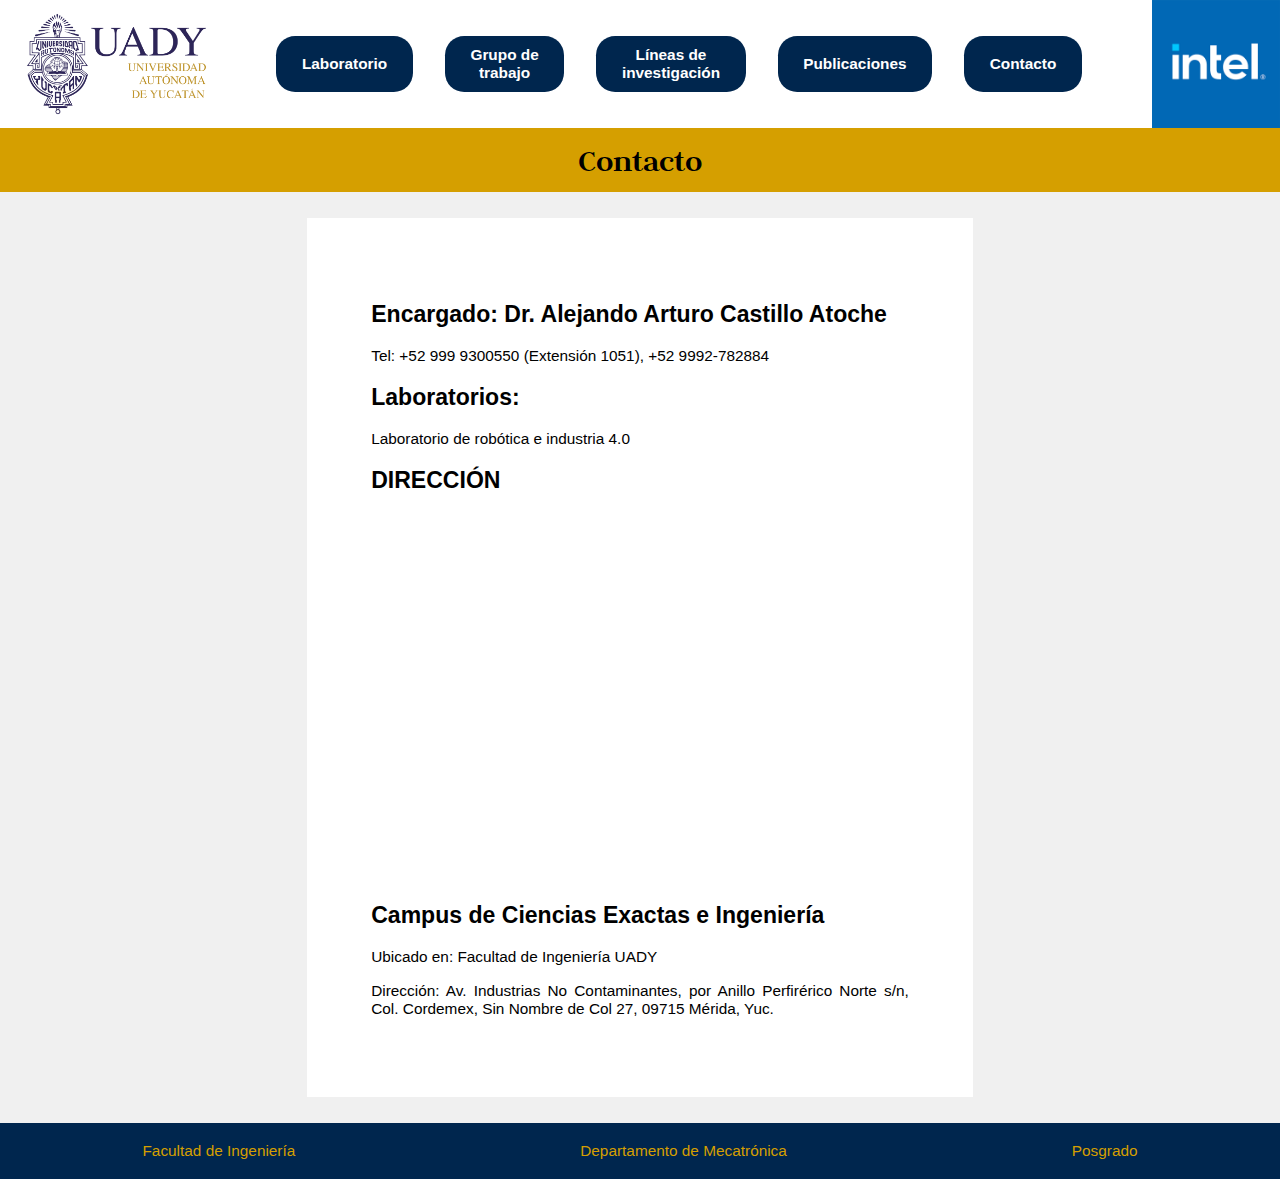
<file: contacto.html>
<!DOCTYPE html>
<html lang="es">
<head>
    <meta charset="UTF-8">
    <meta name="viewport" content="width=device-width, initial-scale=1.0">
    <title>Contacto</title>
    <link rel="stylesheet" type="text/css" href="CSS/estilos.css">
    <script src="JavaScript/app.js" defer></script>
</head>
<body>
     <!------------------------------------------------Menu de opciones------------------------------------------------------------>
    <div id="header-container">
        <img id="header-image1" src="Imágenes/UADY_logo.jpg" alt="Header Image">
        <div id="sub-menu-container">
            <a href="index.html">Laboratorio</a>
            <a href="grupotrabajo.html">
                <span class="first-line">Grupo de</span>
                <span class="second-line">trabajo</span>
            </a><a href="lineasinves.html">
                <span class="first-line">Líneas de</span>
                <span class="second-line">investigación</span>
            </a>
            <a href="publicaciones.html">Publicaciones</a>
            
            <a href="contacto.html">Contacto</a>
        </div>
        <img id="header-image2" src="Imágenes/thumbnail.jpg" alt="Header Image">
    </div>
    <div style="height: 10vw;"></div>
    <!---------------------------------------------Contaco----------------------------------------------------------->
    <div id="header-text">
        Contacto
    </div>
    <div style="height: 2vw;"></div>
    <div id="Plantilla-Contacto">
        <div id="Texto-Contacto"> 
            <h2>Encargado: Dr. Alejando Arturo Castillo Atoche</h2>
            <p>Tel: +52 999 9300550 (Extensión 1051), +52 9992-782884</p>
            <h2>Laboratorios:</h2>
            <a>Laboratorio de robótica e industria 4.0</a>
            <h2>DIRECCIÓN</h2>
            <div style="display: flex;">
                <iframe id="ubicacion" src="https://www.google.com/maps/embed?pb=!1m18!1m12!1m3!1d930.8990288854277!2d-89.64404673043009!3d21.04884049878785!2m3!1f0!2f0!3f0!3m2!1i1024!2i768!4f13.1!3m3!1m2!1s0x8f5675004df3a963%3A0x3613d39756ace232!2sLaboratorio%20de%20Industria%20y%20Rob%C3%B3tica%204.0!5e0!3m2!1ses-419!2smx!4v1709498906343!5m2!1ses-419!2smx" allowfullscreen="" loading="lazy" referrerpolicy="no-referrer-when-downgrade"></iframe>        
            </div><br>
            <h2>Campus de Ciencias Exactas e Ingeniería</h2>
            <p>Ubicado en: Facultad de Ingeniería UADY</p>
            <p>Dirección: Av. Industrias No Contaminantes, por Anillo Perfirérico Norte s/n, Col. Cordemex, 
            Sin Nombre de Col 27, 09715 Mérida, Yuc.</p>
        </div>
    </div>
    

    <!----------------------------------------------Pie de página------------------------------------------------------>
    <div style="height: 2vw;"></div>
    <footer>
        <a href="https://www.ingenieria.uady.mx/index.php" class="enlace">
            Facultad de Ingeniería
        </a>
        <a href="https://www.ingenieria.uady.mx/academicos_licen_mecatronica_mefi_2018_fi.php" class="enlace">
            Departamento de Mecatrónica
        </a>
        <a href="https://www.ingenieria.uady.mx/posgrado_maestria_fi.php" class="enlace">
            Posgrado
        </a>
    </footer>
</body>
</html>
</file>
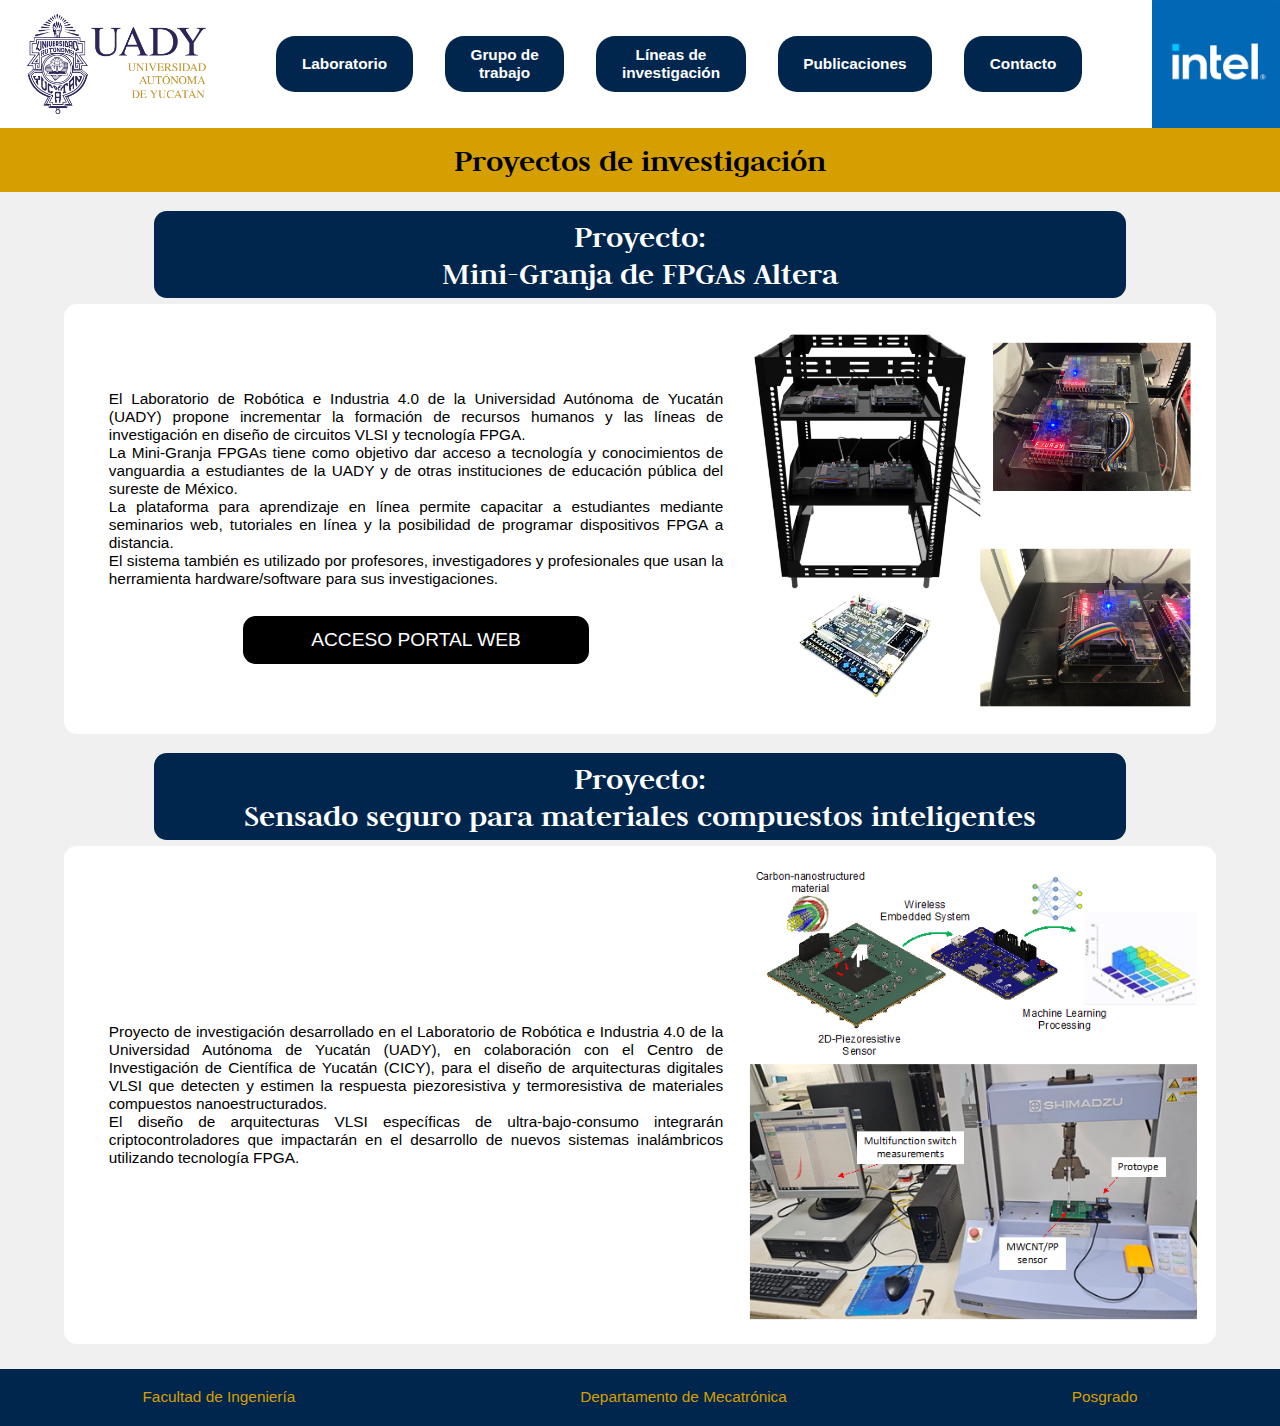
<file: lineasinves.html>
<!DOCTYPE html>
<html lang="es">
<head>
    <meta charset="UTF-8">
    <meta name="viewport" content="width=device-width, initial-scale=1.0">
    <title>Líneas de investigación</title>
    <link rel="stylesheet" type="text/css" href="CSS/estilos.css">
    <script src="JavaScript/app.js" defer></script>
</head>
<body>
     <!------------------------------------------------Menu de opciones------------------------------------------------------------>
    <div id="header-container">
        <img id="header-image1" src="Imágenes/UADY_logo.jpg" alt="Header Image">
        <div id="sub-menu-container">
            <a href="index.html">Laboratorio</a>
            <a href="grupotrabajo.html">
                <span class="first-line">Grupo de</span>
                <span class="second-line">trabajo</span>
            </a><a href="lineasinves.html">
                <span class="first-line">Líneas de</span>
                <span class="second-line">investigación</span>
            </a>
            <a href="publicaciones.html">Publicaciones</a>
            
            <a href="contacto.html">Contacto</a>
        </div>
        <img id="header-image2" src="Imágenes/thumbnail.jpg" alt="Header Image">
    </div>
    <div style="height: 10vw;"></div>
    <!----------------------------------------Lineas de investigación-------------------------------------------------->
    <div id="header-text">
        Proyectos de investigación
    </div>
    <div style="height: 1.5vw;"></div>
    <!-------------------------Primera investigación----------------------->
    <h2 class="header-Proyecto">
        Proyecto:<br>
        Mini-Granja de FPGAs Altera
    </h2>
    <div style="height: 0.5vw;"></div>
    <div class="Texto-Foto" class="row">
        <div class="Texto-Linea">
            <p>El Laboratorio de Robótica e Industria 4.0 de la Universidad Autónoma de Yucatán 
                (UADY) propone incrementar la formación de recursos humanos y las líneas de 
                investigación en diseño de circuitos VLSI y tecnología FPGA.<br>
                La Mini-Granja FPGAs tiene como objetivo dar acceso a tecnología y conocimientos de 
                vanguardia a estudiantes de la UADY y de otras instituciones de educación pública del sureste de México.<br>
                La plataforma para aprendizaje en línea permite capacitar a estudiantes mediante 
                seminarios web, tutoriales en línea y la posibilidad de programar dispositivos FPGA a distancia.<br>
                El sistema también es utilizado por profesores, investigadores y profesionales 
                que usan la herramienta hardware/software para sus investigaciones.
            </p>
            <div style="height: 1vw;"></div>
            <div id="Bottom-FPGA">
                <a>ACCESO PORTAL WEB<a>
            </div>
        </div>
        <div class="Image-Linea">
            <img src="./Imágenes/Proyecto_1.png">
        </div>
    </div>
    <!-------------------------Segunda investigación----------------------->
    <div style="height: 1.5vw;"></div>
    <h2 class="header-Proyecto">
        Proyecto:<br>
        Sensado seguro para materiales compuestos inteligentes 
    </h2>
    <div style="height: 0.5vw;"></div>
    <div class="Texto-Foto" class="row">
        <div class="Texto-Linea">
            <p>Proyecto de investigación desarrollado en el  Laboratorio de Robótica e Industria 4.0 de 
                la Universidad Autónoma de Yucatán (UADY), en colaboración con el Centro de Investigación 
                de Científica de Yucatán (CICY), para el diseño de arquitecturas digitales VLSI que detecten 
                y estimen la respuesta piezoresistiva y termoresistiva de materiales compuestos nanoestructurados.<br>
                El diseño de arquitecturas VLSI específicas de ultra-bajo-consumo integrarán criptocontroladores 
                que impactarán en el desarrollo de nuevos sistemas inalámbricos utilizando tecnología FPGA. 
            </p>
        </div>
        <div class="Image-Linea">
            <img src="./Imágenes/Proyecto_2.png">
        </div>
    </div>
    <!----------------------------------------------Pie de página------------------------------------------------------>
    <div style="height: 2vw;"></div>
    <footer>
        <a href="https://www.ingenieria.uady.mx/index.php" class="enlace">
            Facultad de Ingeniería
        </a>
        <a href="https://www.ingenieria.uady.mx/academicos_licen_mecatronica_mefi_2018_fi.php" class="enlace">
            Departamento de Mecatrónica
        </a>
        <a href="https://www.ingenieria.uady.mx/posgrado_maestria_fi.php" class="enlace">
            Posgrado
        </a>
    </footer>
</body>
</html>
</file>
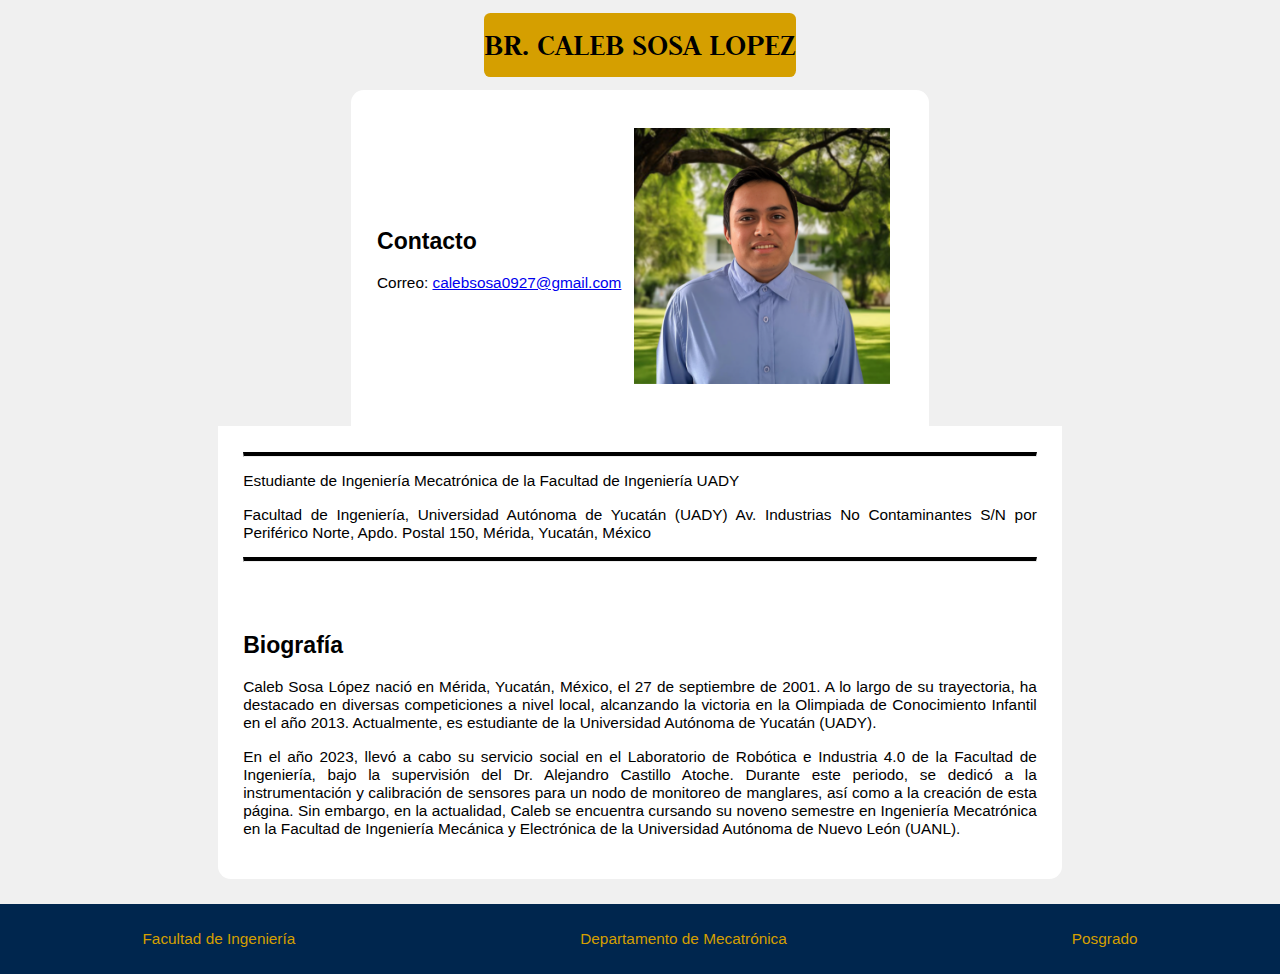
<file: GrupoTrabajo/Caleb.html>
<!DOCTYPE html>
<html lang="es">
<head>
    <meta charset="UTF-8">
    <meta name="viewport" content="width=device-width, initial-scale=1.0">
    <title>Caleb Sosa</title>
    <link rel="stylesheet" type="text/css" href="CSS/estilos.css">
</head>
<body>
    <!--------------------------------------------Grupo de trabajo------------------------------------------------------->
    <div style="height: 1vw;"></div>
    <div id="header-text">
        BR. CALEB SOSA LOPEZ
    </div>
    <div style="height: 1vw;"></div>
    <div id="Texto-Informativo" class="fila">
        <div>
            <h2>Contacto</h2>
            <p>Correo: <a href="mailto:calebsosa0927@gmail.com?subject=Consulta&body=Estimado Br. Caleb">calebsosa0927@gmail.com</a></p>
            </div>
        <div class="Contenedor-Imagen">
            <img src="Imagenes/Caleb.png" alt="Imagen 1">
        </div>
    </div>
    <div id="Parrafos" class="fila">
        <div>
            <hr id="Lineas">
            <p>Estudiante de Ingeniería Mecatrónica de la Facultad de Ingeniería UADY</p>
            <p>Facultad de Ingeniería, Universidad Autónoma de Yucatán (UADY) 
                Av. Industrias No Contaminantes S/N por Periférico Norte, Apdo. Postal 150, 
                Mérida, Yucatán, México</p>
            <hr id="Lineas">
        </div>
    </div>
    <div id="Biografía">
        <h2>Biografía</h2>
        <p>
            Caleb Sosa López nació en Mérida, Yucatán, México, el 27 de septiembre de 2001. 
            A lo largo de su trayectoria, ha destacado en diversas competiciones a nivel local, 
            alcanzando la victoria en la Olimpiada de Conocimiento Infantil en el año 2013. 
            Actualmente, es estudiante de la Universidad Autónoma de Yucatán (UADY).</p>
        <p>
            En el año 2023, llevó a cabo su servicio social en el Laboratorio de Robótica e 
            Industria 4.0 de la Facultad de Ingeniería, bajo la supervisión del Dr. Alejandro 
            Castillo Atoche. Durante este periodo, se dedicó a la instrumentación y calibración 
            de sensores para un nodo de monitoreo de manglares, así como a la creación de esta 
            página. Sin embargo, en la actualidad, Caleb se encuentra cursando su noveno semestre 
            en Ingeniería Mecatrónica en la Facultad de Ingeniería Mecánica y Electrónica de la 
            Universidad Autónoma de Nuevo León (UANL).
        </p>
    </div>
    

    <!----------------------------------------------Pie de página------------------------------------------------------>
    <div style="height: 2vw;"></div>
    <footer>
        <a href="https://www.ingenieria.uady.mx/index.php" class="enlace">
            Facultad de Ingeniería
        </a>
        <a href="https://www.ingenieria.uady.mx/academicos_licen_mecatronica_mefi_2018_fi.php" class="enlace">
            Departamento de Mecatrónica
        </a>
        <a href="https://www.ingenieria.uady.mx/posgrado_maestria_fi.php" class="enlace">
            Posgrado
        </a>
    </footer>


</body>
</html>
</file>
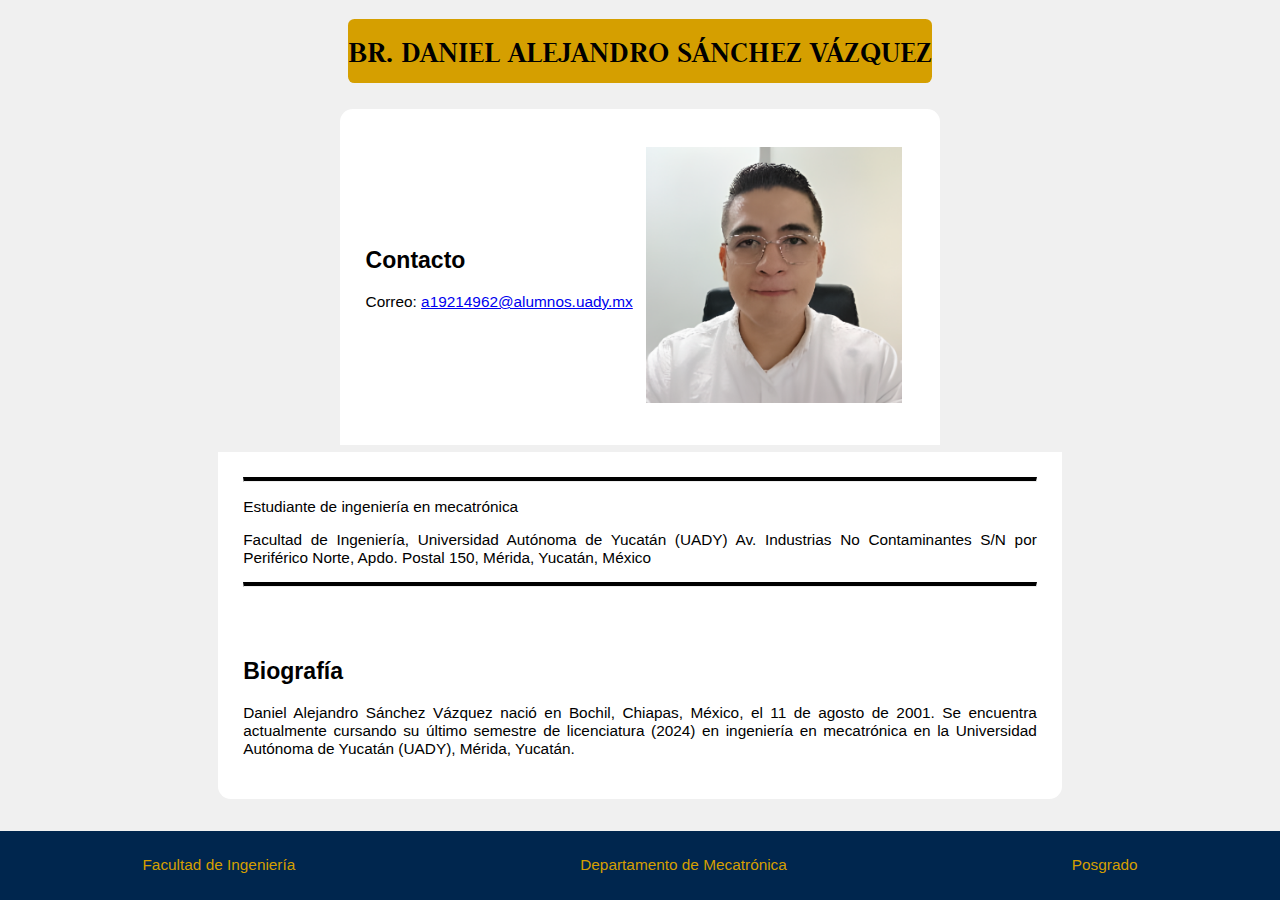
<file: GrupoTrabajo/Daniel.html>
<!DOCTYPE html>
<html lang="es">
<head>
    <meta charset="UTF-8">
    <meta name="viewport" content="width=device-width, initial-scale=1.0">
    <title>Daniel Sánchez</title>
    <link rel="stylesheet" type="text/css" href="CSS/estilos.css">
</head>
<body>
    <!--------------------------------------------Grupo de trabajo------------------------------------------------------->
    <div style="height: 1vw;"></div>
    <div id="header-text">
        BR. DANIEL ALEJANDRO SÁNCHEZ VÁZQUEZ
    </div>
    <div style="height: 1vw;"></div>
    <div id="Texto-Informativo" class="fila">
        <div>
            <h2>Contacto</h2>
            <p>Correo: <a href="mailto:a19214962@alumnos.uady.mx?subject=Consulta&body=Estimado Br. Daniel">a19214962@alumnos.uady.mx</a></p>
        </div>
        <div class="Contenedor-Imagen">
            <img src="Imagenes/Daniel.png" alt="Imagen 1">
        </div>
    </div>
    <div id="Parrafos" class="fila">
        <div>
            <hr id="Lineas">
            <p>Estudiante de ingeniería en mecatrónica</p>
            <p>Facultad de Ingeniería, Universidad Autónoma de Yucatán (UADY) Av. Industrias No Contaminantes 
                S/N por Periférico Norte, Apdo. Postal 150, Mérida, Yucatán, México</p>
            <hr id="Lineas">
        </div>
    </div>
    <div id="Biografía">
        <h2>Biografía</h2>
        <p>Daniel Alejandro Sánchez Vázquez nació en Bochil, Chiapas, México, el 11 de agosto de 
            2001. Se encuentra actualmente cursando su último semestre de licenciatura (2024) en 
            ingeniería en mecatrónica en la Universidad Autónoma de Yucatán (UADY), Mérida, Yucatán.</p>
    </div>
    

    <!----------------------------------------------Pie de página------------------------------------------------------>
    <div style="height: 2vw;"></div>
    <footer>
        <a href="https://www.ingenieria.uady.mx/index.php" class="enlace">
            Facultad de Ingeniería
        </a>
        <a href="https://www.ingenieria.uady.mx/academicos_licen_mecatronica_mefi_2018_fi.php" class="enlace">
            Departamento de Mecatrónica
        </a>
        <a href="https://www.ingenieria.uady.mx/posgrado_maestria_fi.php" class="enlace">
            Posgrado
        </a>
    </footer>


</body>
</html>
</file>
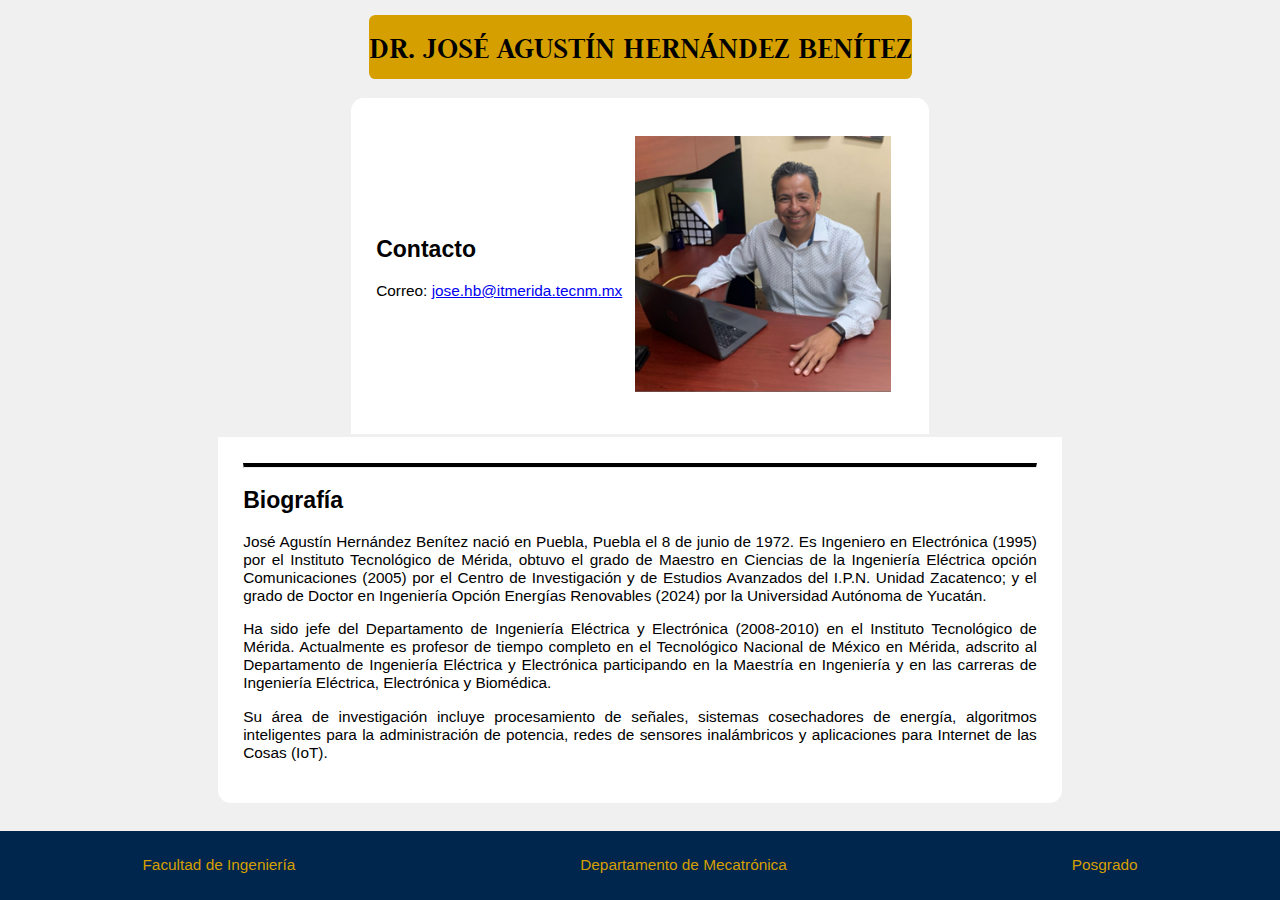
<file: GrupoTrabajo/Dr Agustin.html>
<!DOCTYPE html>
<html lang="es">
<head>
    <meta charset="UTF-8">
    <meta name="viewport" content="width=device-width, initial-scale=1.0">
    <title>Dr. Agustín Hernández</title>
    <link rel="stylesheet" type="text/css" href="CSS/estilos.css">
</head>
<body>
    <!--------------------------------------------Grupo de trabajo------------------------------------------------------->
    <div style="height: 1vw;"></div>
    <div id="header-text">
        DR. JOSÉ AGUSTÍN HERNÁNDEZ BENÍTEZ 
    </div>
    <div style="height: 1vw;"></div>
    <div id="Texto-Informativo" class="fila">
        <div>
            <h2>Contacto</h2>
            <p>Correo: <a href="mailto:jose.hb@itmerida.tecnm.mx?subject=Consulta&body=Estimado Dr. Agustín">jose.hb@itmerida.tecnm.mx</a></p>
        </div>
        <div class="Contenedor-Imagen">
            <img src="Imagenes/Dr Agustin.png" alt="Imagen 1">
        </div>
    </div>

    <div id="Biografía">
        <hr id="Lineas">
        <h2>Biografía</h2>
        <p>José Agustín Hernández Benítez nació en Puebla, Puebla el 8 de junio de 1972.  
            Es Ingeniero en Electrónica (1995) por el Instituto Tecnológico de Mérida, 
            obtuvo el grado de Maestro en Ciencias de la Ingeniería Eléctrica opción 
            Comunicaciones (2005) por el Centro de Investigación y de Estudios Avanzados 
            del I.P.N. Unidad Zacatenco; y el grado de Doctor en Ingeniería Opción Energías 
            Renovables (2024) por la Universidad Autónoma de Yucatán. </p>
        <p>Ha sido jefe del Departamento de Ingeniería Eléctrica y Electrónica (2008-2010) 
            en el Instituto Tecnológico de Mérida. Actualmente es profesor de tiempo completo 
            en el Tecnológico Nacional de México en Mérida, adscrito al Departamento de 
            Ingeniería Eléctrica y Electrónica participando en la Maestría en Ingeniería y en 
            las carreras de Ingeniería Eléctrica, Electrónica y Biomédica.</p>
        <p>Su área de investigación incluye procesamiento de señales, sistemas cosechadores de 
            energía, algoritmos inteligentes para la administración de potencia, redes de 
            sensores inalámbricos y aplicaciones para Internet de las Cosas (IoT). </p>
    </div>
    

    <!----------------------------------------------Pie de página------------------------------------------------------>
    <div style="height: 2vw;"></div>
    <footer>
        <a href="https://www.ingenieria.uady.mx/index.php" class="enlace">
            Facultad de Ingeniería
        </a>
        <a href="https://www.ingenieria.uady.mx/academicos_licen_mecatronica_mefi_2018_fi.php" class="enlace">
            Departamento de Mecatrónica
        </a>
        <a href="https://www.ingenieria.uady.mx/posgrado_maestria_fi.php" class="enlace">
            Posgrado
        </a>
    </footer>


</body>
</html>
</file>
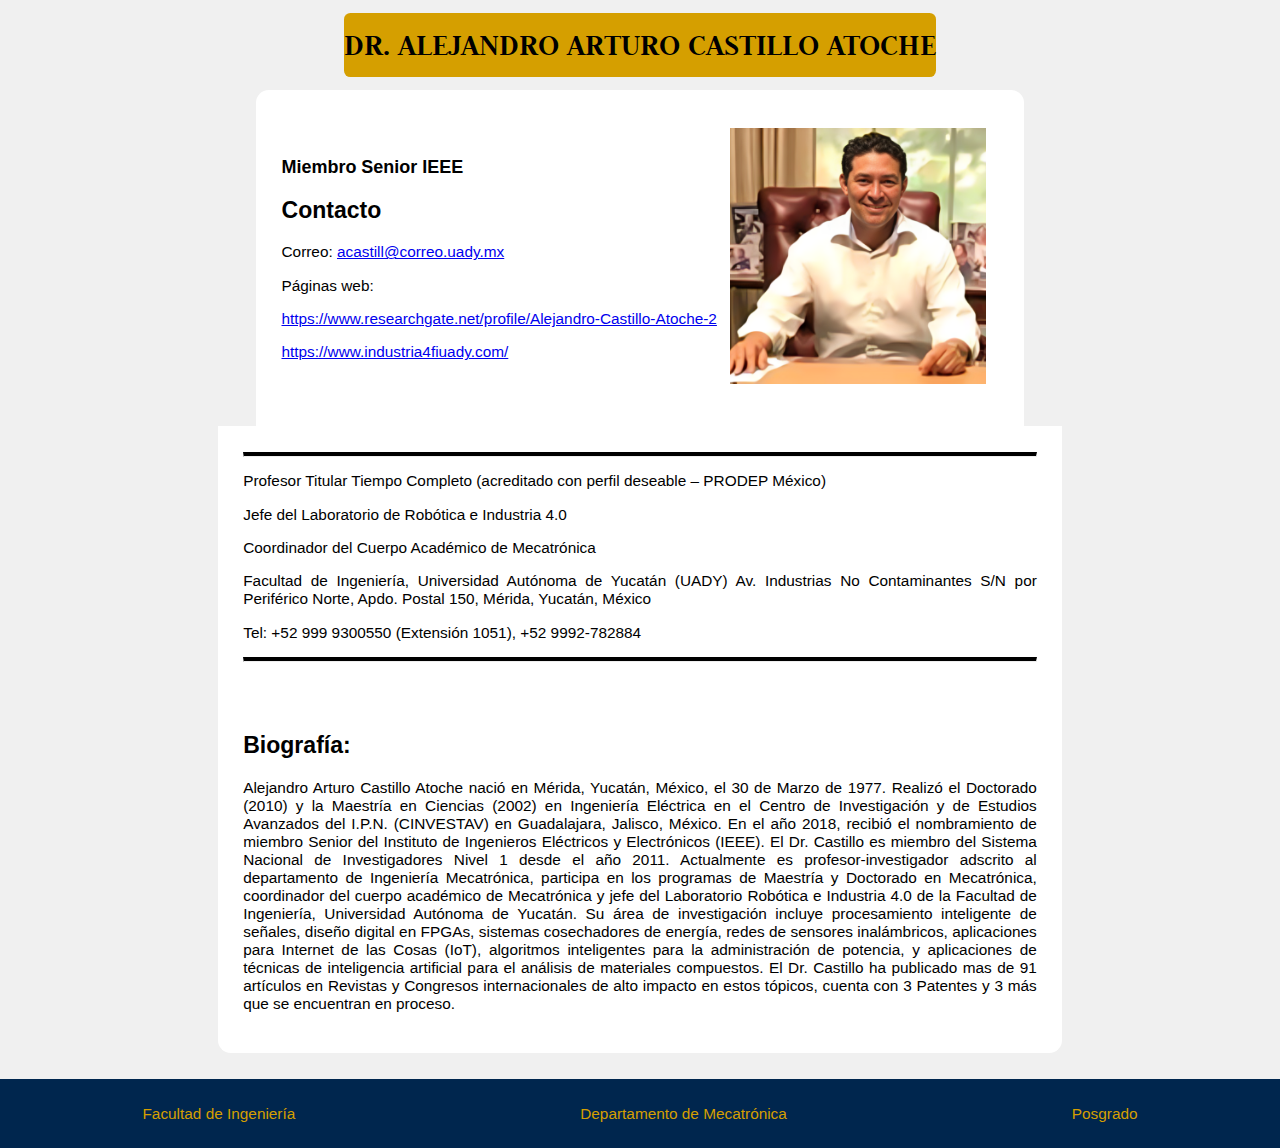
<file: GrupoTrabajo/Dr Castillo.html>
<!DOCTYPE html>
<html lang="es">
<head>
    <meta charset="UTF-8">
    <meta name="viewport" content="width=device-width, initial-scale=1.0">
    <title>Dr. Alejandro Arturo</title>
    <link rel="stylesheet" type="text/css" href="CSS/estilos.css">
</head>
<body>
    <!--------------------------------------------Grupo de trabajo------------------------------------------------------->
    <div style="height: 1vw;"></div>
    <div id="header-text">
        DR. ALEJANDRO ARTURO CASTILLO ATOCHE
    </div>
    <div style="height: 1vw;"></div>
    <div id="Texto-Informativo" class="fila">
        <div>
            <h3>Miembro Senior IEEE</h3>
            <h2>Contacto</h2>
            <p>Correo: <a href="mailto:acastill@correo.uady.mx?subject=Consulta&body=Estimado Dr. Castillo">acastill@correo.uady.mx</a></p>
            <p>Páginas web:</p>
            <p>
                <a href="https://www.researchgate.net/profile/Alejandro-Castillo-Atoche-2">https://www.researchgate.net/profile/Alejandro-Castillo-Atoche-2</a>
            </p> 
            <p>
                <a href="https://www.industria4fiuady.com/">https://www.industria4fiuady.com/</a>
            </p>     
        </div>
        <div class="Contenedor-Imagen">
            <img src="Imagenes/Dr Castillo.png" alt="Imagen 1">
        </div>
    </div>
    <div id="Parrafos" class="fila">
        <div>
            <hr id="Lineas">
            <p>Profesor Titular Tiempo Completo (acreditado con perfil deseable – PRODEP México)</p>
            <p>Jefe del Laboratorio de Robótica e Industria 4.0</p>
            <p>Coordinador del Cuerpo Académico de Mecatrónica</p>
            <p>Facultad de Ingeniería, Universidad Autónoma de Yucatán (UADY) Av. Industrias No Contaminantes S/N por Periférico Norte, Apdo. Postal 150, Mérida, Yucatán, México</p>
            <p>Tel: +52 999 9300550 (Extensión 1051), +52 9992-782884</p>
            <hr id="Lineas">
        </div>
    </div>
    <div id="Biografía">
        <h2>Biografía: </h2>
        <p>Alejandro Arturo Castillo Atoche nació en Mérida, Yucatán, México, el 30 de Marzo de 1977. 
            Realizó el Doctorado (2010) y la Maestría en Ciencias (2002) en Ingeniería Eléctrica en el 
            Centro de Investigación y de Estudios Avanzados del I.P.N. (CINVESTAV) en Guadalajara, 
            Jalisco, México. En el año 2018, recibió el nombramiento de miembro Senior del Instituto 
            de Ingenieros Eléctricos y Electrónicos (IEEE). El Dr. Castillo es miembro del Sistema 
            Nacional de Investigadores Nivel 1 desde el año 2011. Actualmente es profesor-investigador 
            adscrito al departamento de Ingeniería Mecatrónica, participa en los programas de Maestría y 
            Doctorado en Mecatrónica, coordinador del cuerpo académico de Mecatrónica y jefe del Laboratorio 
            Robótica e Industria 4.0 de la Facultad de Ingeniería, Universidad Autónoma de Yucatán. Su 
            área de investigación incluye procesamiento inteligente de señales, diseño digital en FPGAs, 
            sistemas cosechadores de energía, redes de sensores inalámbricos, aplicaciones para Internet 
            de las Cosas (IoT), algoritmos inteligentes para la administración de potencia, y aplicaciones 
            de técnicas de inteligencia artificial para el análisis de materiales compuestos. El Dr. 
            Castillo ha publicado mas de 91 artículos en Revistas y Congresos internacionales de alto 
            impacto en estos tópicos, cuenta con 3 Patentes y 3 más que se encuentran en proceso.</p>
    </div>
    

    <!----------------------------------------------Pie de página------------------------------------------------------>
    <div style="height: 2vw;"></div>
    <footer>
        <a href="https://www.ingenieria.uady.mx/index.php" class="enlace">
            Facultad de Ingeniería
        </a>
        <a href="https://www.ingenieria.uady.mx/academicos_licen_mecatronica_mefi_2018_fi.php" class="enlace">
            Departamento de Mecatrónica
        </a>
        <a href="https://www.ingenieria.uady.mx/posgrado_maestria_fi.php" class="enlace">
            Posgrado
        </a>
    </footer>


</body>
</html>
</file>
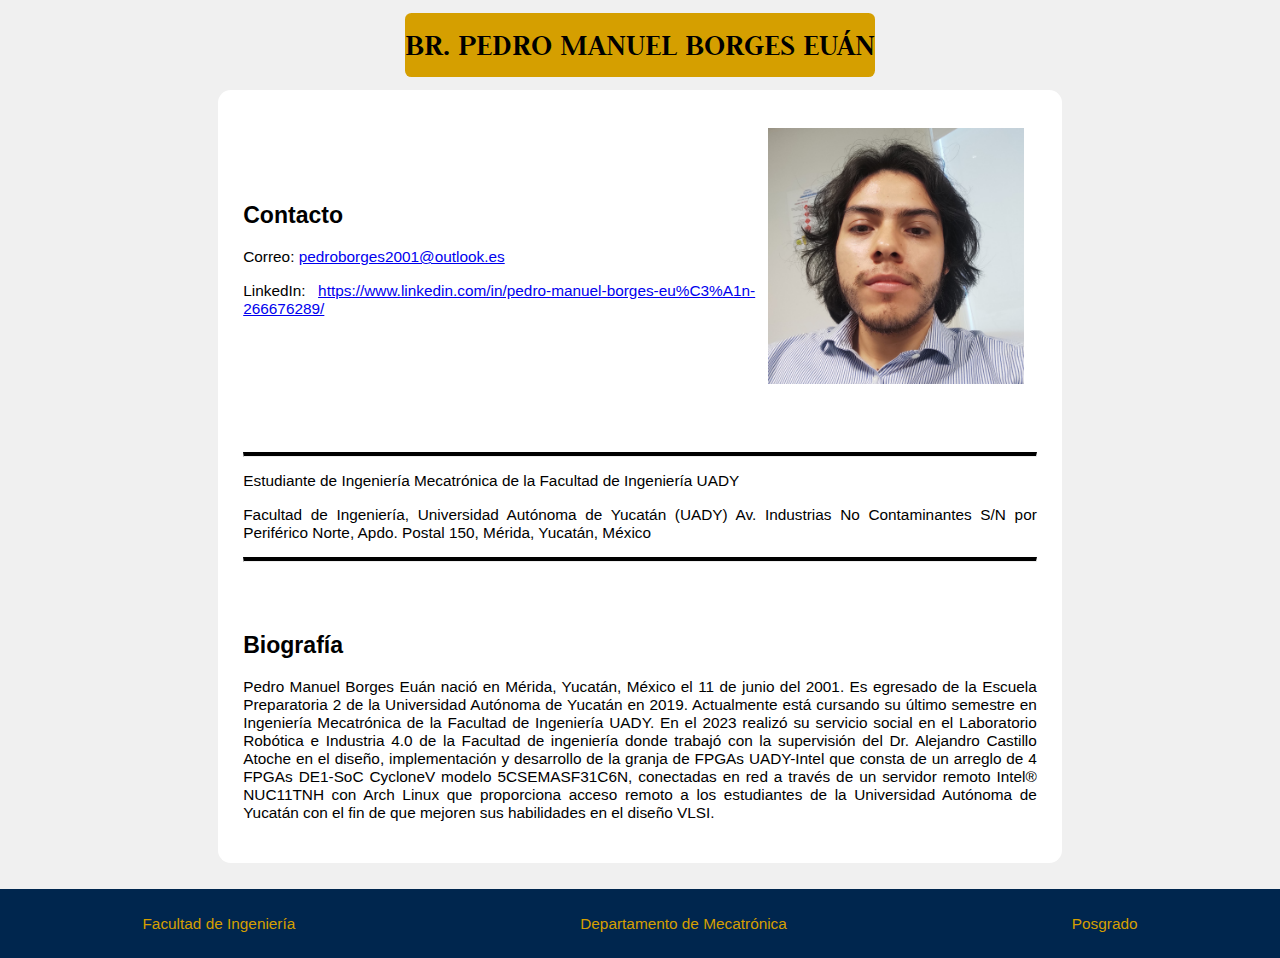
<file: GrupoTrabajo/Pedro.html>
<!DOCTYPE html>
<html lang="es">
<head>
    <meta charset="UTF-8">
    <meta name="viewport" content="width=device-width, initial-scale=1.0">
    <title>Pedro Borges</title>
    <link rel="stylesheet" type="text/css" href="CSS/estilos.css">
</head>
<body>
    <!--------------------------------------------Grupo de trabajo------------------------------------------------------->
    <div style="height: 1vw;"></div>
    <div id="header-text">  
        BR. PEDRO MANUEL BORGES EUÁN
    </div>
    <div style="height: 1vw;"></div>
    <div id="Texto-Informativo" class="fila">
        <div>
            <h2>Contacto</h2>
            <p>Correo: <a href="mailto:pedroborges2001@outlook.es?subject=Consulta&body=Estimado Br. Pedro">pedroborges2001@outlook.es</a></p>
            <p>LinkedIn: <a href="https://www.linkedin.com/in/pedro-manuel-borges-eu%C3%A1n-266676289/" target="_blank">https://www.linkedin.com/in/pedro-manuel-borges-eu%C3%A1n-266676289/</a></p>   
        </div>
        <div class="Contenedor-Imagen">
            <img src="Imagenes/Pedro.png" alt="Imagen 1">
        </div>
    </div>
    <div id="Parrafos" class="fila">
        <div>
            <hr id="Lineas">
            <p>Estudiante de Ingeniería Mecatrónica de la Facultad de Ingeniería UADY</p>
            <p>Facultad de Ingeniería, Universidad Autónoma de Yucatán (UADY) 
                Av. Industrias No Contaminantes S/N por Periférico Norte, Apdo. Postal 150, 
                Mérida, Yucatán, México</p>
            <hr id="Lineas">
        </div>
    </div>
    <div id="Biografía">
        <h2>Biografía</h2>
        <p>Pedro Manuel Borges Euán nació en Mérida, Yucatán, México el 11 de junio del 2001. 
            Es egresado de la Escuela Preparatoria 2 de la Universidad Autónoma de Yucatán en 2019. 
            Actualmente está cursando su último semestre en Ingeniería Mecatrónica de la Facultad 
            de Ingeniería UADY. En el 2023 realizó su servicio social en el Laboratorio Robótica e 
            Industria 4.0 de la Facultad de ingeniería donde trabajó con la supervisión del Dr. Alejandro 
            Castillo Atoche en el diseño, implementación y desarrollo de la granja de FPGAs UADY-Intel 
            que consta de un arreglo de 4 FPGAs DE1-SoC CycloneV modelo 5CSEMASF31C6N, conectadas en red 
            a través de un servidor remoto Intel® NUC11TNH con Arch Linux que proporciona acceso remoto 
            a los estudiantes de la Universidad Autónoma de Yucatán con el fin de que mejoren sus habilidades 
            en el diseño VLSI.
    </div>
    

    <!----------------------------------------------Pie de página------------------------------------------------------>
    <div style="height: 2vw;"></div>
    <footer>
        <a href="https://www.ingenieria.uady.mx/index.php" class="enlace">
            Facultad de Ingeniería
        </a>
        <a href="https://www.ingenieria.uady.mx/academicos_licen_mecatronica_mefi_2018_fi.php" class="enlace">
            Departamento de Mecatrónica
        </a>
        <a href="https://www.ingenieria.uady.mx/posgrado_maestria_fi.php" class="enlace">
            Posgrado
        </a>
    </footer>


</body>
</html>
</file>
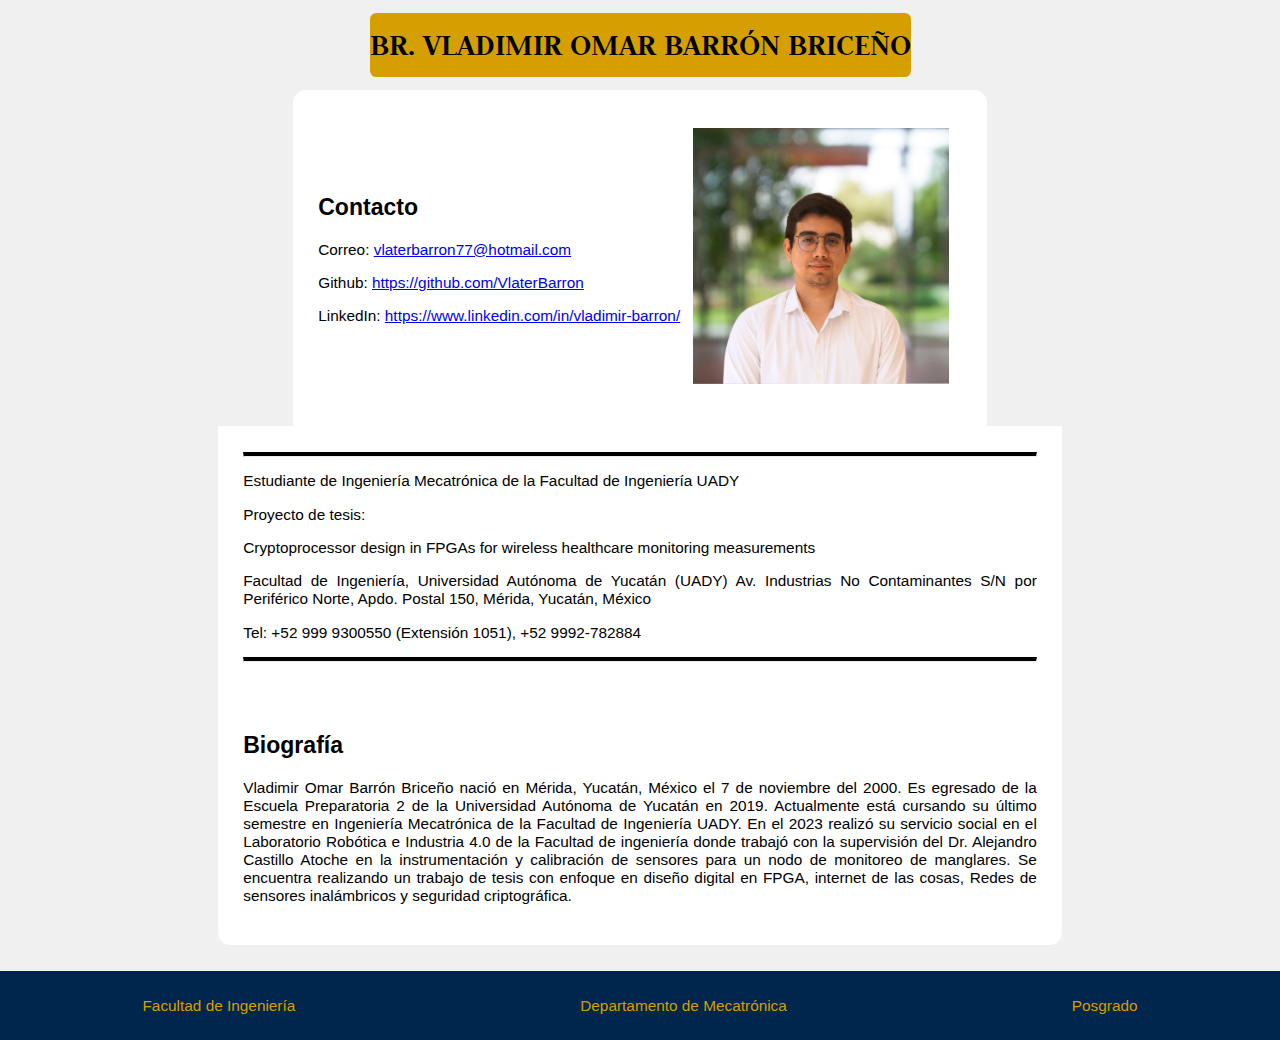
<file: GrupoTrabajo/Vladimir.html>
<!DOCTYPE html>
<html lang="es">
<head>
    <meta charset="UTF-8">
    <meta name="viewport" content="width=device-width, initial-scale=1.0">
    <title>Vladimir Barrón</title>
    <link rel="stylesheet" type="text/css" href="CSS/estilos.css">
</head>
<body>
    <!--------------------------------------------Grupo de trabajo------------------------------------------------------->
    <div style="height: 1vw;"></div>
    <div id="header-text">
        BR. VLADIMIR OMAR BARRÓN BRICEÑO
    </div>
    <div style="height: 1vw;"></div>
    <div id="Texto-Informativo" class="fila">
        <div>
            <h2>Contacto</h2>
            <p>Correo: <a href="mailto:vlaterbarron77@hotmail.com?subject=Consulta&body=Estimado Br. Vladimir">vlaterbarron77@hotmail.com</a></p>
            <p>Github: <a href="https://github.com/VlaterBarron" target="_blank">https://github.com/VlaterBarron</a></p>
            <p>LinkedIn: <a href="https://www.linkedin.com/in/vladimir-barron/" target="_blank">https://www.linkedin.com/in/vladimir-barron/</a></p>   
        </div>
        <div class="Contenedor-Imagen">
            <img src="Imagenes/Vladi.png" alt="Imagen 1">
        </div>
    </div>
    <div id="Parrafos" class="fila">
        <div>
            <hr id="Lineas">
            <p>Estudiante de Ingeniería Mecatrónica de la Facultad de Ingeniería UADY</p>
            <p>Proyecto de tesis:</p>
            <p> Cryptoprocessor design in FPGAs for wireless healthcare monitoring measurements</p>
            <p>Facultad de Ingeniería, Universidad Autónoma de Yucatán (UADY) 
                Av. Industrias No Contaminantes S/N por Periférico Norte, Apdo. Postal 150, 
                Mérida, Yucatán, México</p>
            <p>Tel: +52 999 9300550 (Extensión 1051), +52 9992-782884</p>
            <hr id="Lineas">
        </div>
    </div>
    <div id="Biografía">
        <h2>Biografía</h2>
        <p>Vladimir Omar Barrón Briceño nació en Mérida, Yucatán, México el 7 
            de noviembre del 2000. Es egresado de la Escuela Preparatoria 2 de 
            la Universidad Autónoma de Yucatán en 2019. Actualmente está cursando 
            su último semestre en Ingeniería Mecatrónica de la Facultad de Ingeniería 
            UADY. En el 2023 realizó su servicio social en el Laboratorio Robótica 
            e Industria 4.0 de la Facultad de ingeniería donde trabajó con la supervisión 
            del Dr. Alejandro Castillo Atoche en la instrumentación y calibración de 
            sensores para un nodo de monitoreo de manglares. Se encuentra realizando un 
            trabajo de tesis con enfoque en diseño digital en FPGA, internet de las cosas, 
            Redes de sensores inalámbricos y seguridad criptográfica.</p>
    </div>
    

    <!----------------------------------------------Pie de página------------------------------------------------------>
    <div style="height: 2vw;"></div>
    <footer>
        <a href="https://www.ingenieria.uady.mx/index.php" class="enlace">
            Facultad de Ingeniería
        </a>
        <a href="https://www.ingenieria.uady.mx/academicos_licen_mecatronica_mefi_2018_fi.php" class="enlace">
            Departamento de Mecatrónica
        </a>
        <a href="https://www.ingenieria.uady.mx/posgrado_maestria_fi.php" class="enlace">
            Posgrado
        </a>
    </footer>


</body>
</html>
</file>
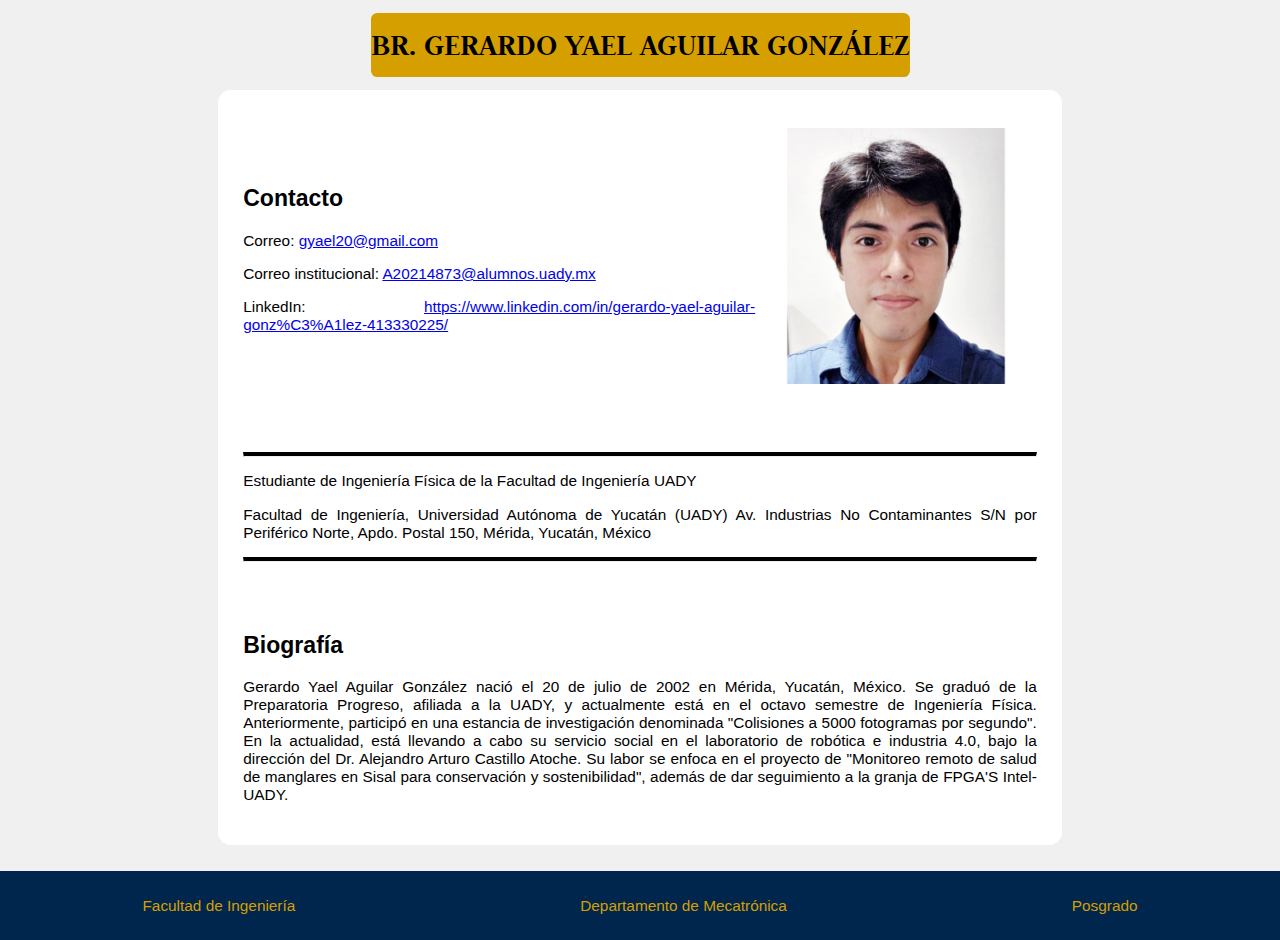
<file: GrupoTrabajo/Yael.html>
<!DOCTYPE html>
<html lang="es">
<head>
    <meta charset="UTF-8">
    <meta name="viewport" content="width=device-width, initial-scale=1.0">
    <title>Caleb Sosa</title>
    <link rel="stylesheet" type="text/css" href="CSS/estilos.css">
</head>
<body>
    <!--------------------------------------------Grupo de trabajo------------------------------------------------------->
    <div style="height: 1vw;"></div>
    <div id="header-text">
        BR. GERARDO YAEL AGUILAR GONZÁLEZ 
    </div>
    <div style="height: 1vw;"></div>
    <div id="Texto-Informativo" class="fila">
        <div>
            <h2>Contacto</h2>
            <p>Correo: <a href="mailto:gyael20@gmail.com?subject=Consulta&body=Estimado Br. Yael">gyael20@gmail.com</a></p>
            <p>Correo institucional: <a href="mailto:A20214873@alumnos.uady.mx?subject=Consulta&body=Estimado Br. Yael">A20214873@alumnos.uady.mx</a></p>
            <p>LinkedIn: <a href="https://www.linkedin.com/in/gerardo-yael-aguilar-gonz%C3%A1lez-413330225/ " target="_blank">https://www.linkedin.com/in/gerardo-yael-aguilar-gonz%C3%A1lez-413330225/ </a></p>   
        </div>
        <div class="Contenedor-Imagen">
            <img src="Imagenes/Yael.png" alt="Imagen 1">
        </div>
    </div>
    <div id="Parrafos" class="fila">
        <div>
            <hr id="Lineas">
            <p>Estudiante de Ingeniería Física de la Facultad de Ingeniería UADY</p>
            <p>Facultad de Ingeniería, Universidad Autónoma de Yucatán (UADY) 
                Av. Industrias No Contaminantes S/N por Periférico Norte, Apdo. Postal 150, 
                Mérida, Yucatán, México</p>
            <hr id="Lineas">
        </div>
    </div>
    <div id="Biografía">
        <h2>Biografía</h2>
        <p>
            Gerardo Yael Aguilar González nació el 20 de julio de 2002 en Mérida, Yucatán, México. 
            Se graduó de la Preparatoria Progreso, afiliada a la UADY, y actualmente está en el octavo 
            semestre de Ingeniería Física. Anteriormente, participó en una estancia de investigación 
            denominada "Colisiones a 5000 fotogramas por segundo". En la actualidad, está llevando a 
            cabo su servicio social en el laboratorio de robótica e industria 4.0, bajo la dirección del 
            Dr. Alejandro Arturo Castillo Atoche. Su labor se enfoca en el proyecto de "Monitoreo remoto 
            de salud de manglares en Sisal para conservación y sostenibilidad", además de dar seguimiento a 
            la granja de FPGA'S Intel-UADY.
        </p>
    </div>
    

    <!----------------------------------------------Pie de página------------------------------------------------------>
    <div style="height: 2vw;"></div>
    <footer>
        <a href="https://www.ingenieria.uady.mx/index.php" class="enlace">
            Facultad de Ingeniería
        </a>
        <a href="https://www.ingenieria.uady.mx/academicos_licen_mecatronica_mefi_2018_fi.php" class="enlace">
            Departamento de Mecatrónica
        </a>
        <a href="https://www.ingenieria.uady.mx/posgrado_maestria_fi.php" class="enlace">
            Posgrado
        </a>
    </footer>


</body>
</html>
</file>
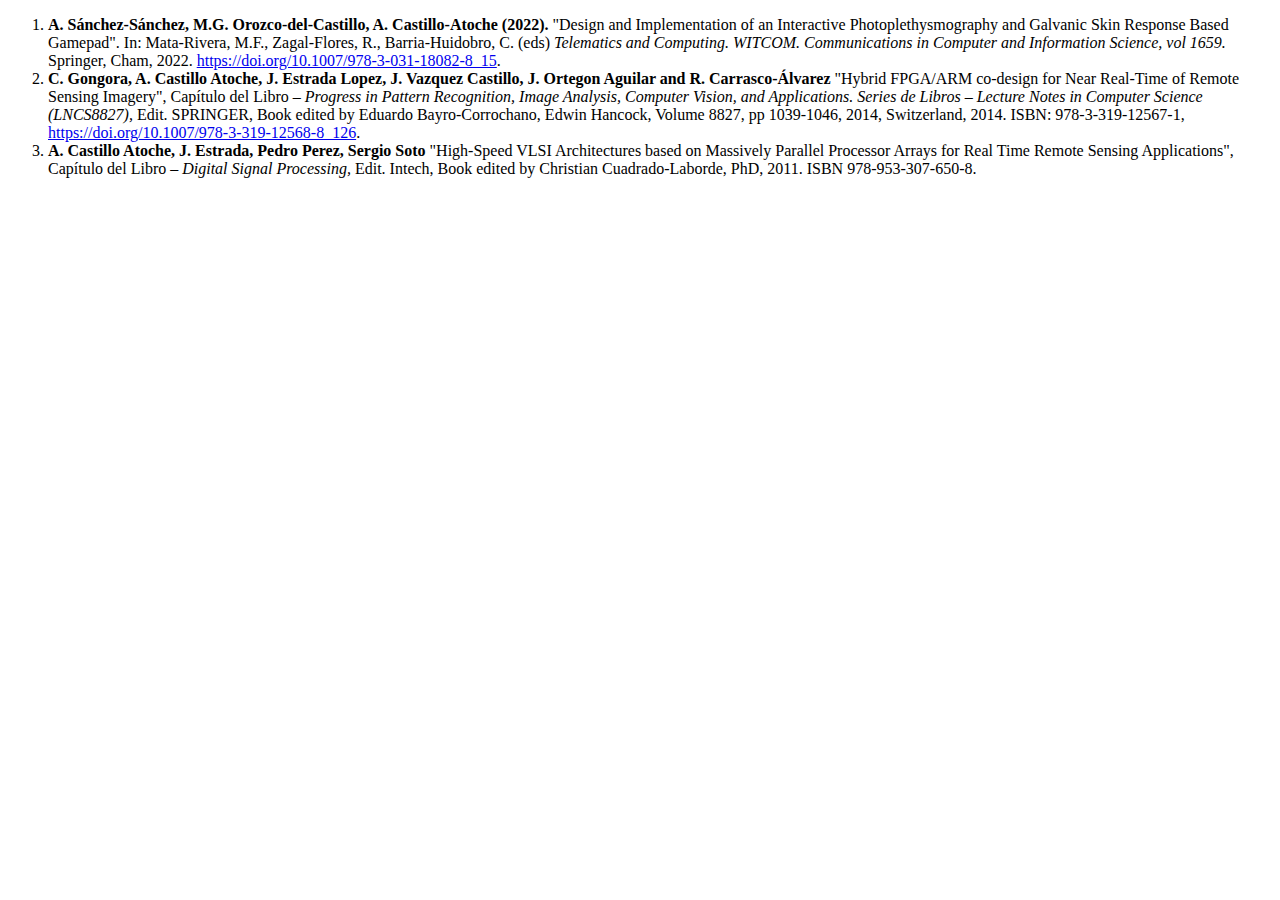
<file: Publicaciones/Capitulos_Libros.html>
<!DOCTYPE html>
<html lang="en">
<head>
    <meta charset="UTF-8">
    <meta name="viewport" content="width=device-width, initial-scale=1.0">
    <title>Capítulos de libros</title>
</head>
<body>
    <ol>
        <li>
            <strong>A. Sánchez-Sánchez, M.G. Orozco-del-Castillo, A. Castillo-Atoche (2022).</strong>
            "Design and Implementation of an Interactive Photoplethysmography and Galvanic Skin Response Based Gamepad".
            In: Mata-Rivera, M.F., Zagal-Flores, R., Barria-Huidobro, C. (eds) <em>Telematics and Computing. WITCOM.</em>
            <em>Communications in Computer and Information Science, vol 1659.</em> Springer, Cham, 2022.
            <a href="https://doi.org/10.1007/978-3-031-18082-8_15" target="_blank">https://doi.org/10.1007/978-3-031-18082-8_15</a>.
        </li>
    
        <li>
            <strong>C. Gongora, A. Castillo Atoche, J. Estrada Lopez, J. Vazquez Castillo, J. Ortegon Aguilar and R. Carrasco-Álvarez</strong>
            "Hybrid FPGA/ARM co-design for Near Real-Time of Remote Sensing Imagery",
            Capítulo del Libro – <em>Progress in Pattern Recognition, Image Analysis, Computer Vision, and Applications.</em>
            <em>Series de Libros – Lecture Notes in Computer Science (LNCS8827),</em>
            Edit. SPRINGER, Book edited by Eduardo Bayro-Corrochano, Edwin Hancock, Volume 8827, pp 1039-1046, 2014, Switzerland, 2014.
            ISBN: 978-3-319-12567-1, <a href="https://doi.org/10.1007/978-3-319-12568-8_126" target="_blank">https://doi.org/10.1007/978-3-319-12568-8_126</a>.
        </li>
    
        <li>
            <strong>A. Castillo Atoche, J. Estrada, Pedro Perez, Sergio Soto</strong>
            "High-Speed VLSI Architectures based on Massively Parallel Processor Arrays for Real Time Remote Sensing Applications",
            Capítulo del Libro – <em>Digital Signal Processing,</em> Edit. Intech, Book edited by Christian Cuadrado-Laborde, PhD, 2011.
            ISBN 978-953-307-650-8.
        </li>
    </ol>
</body>
</html>
</file>
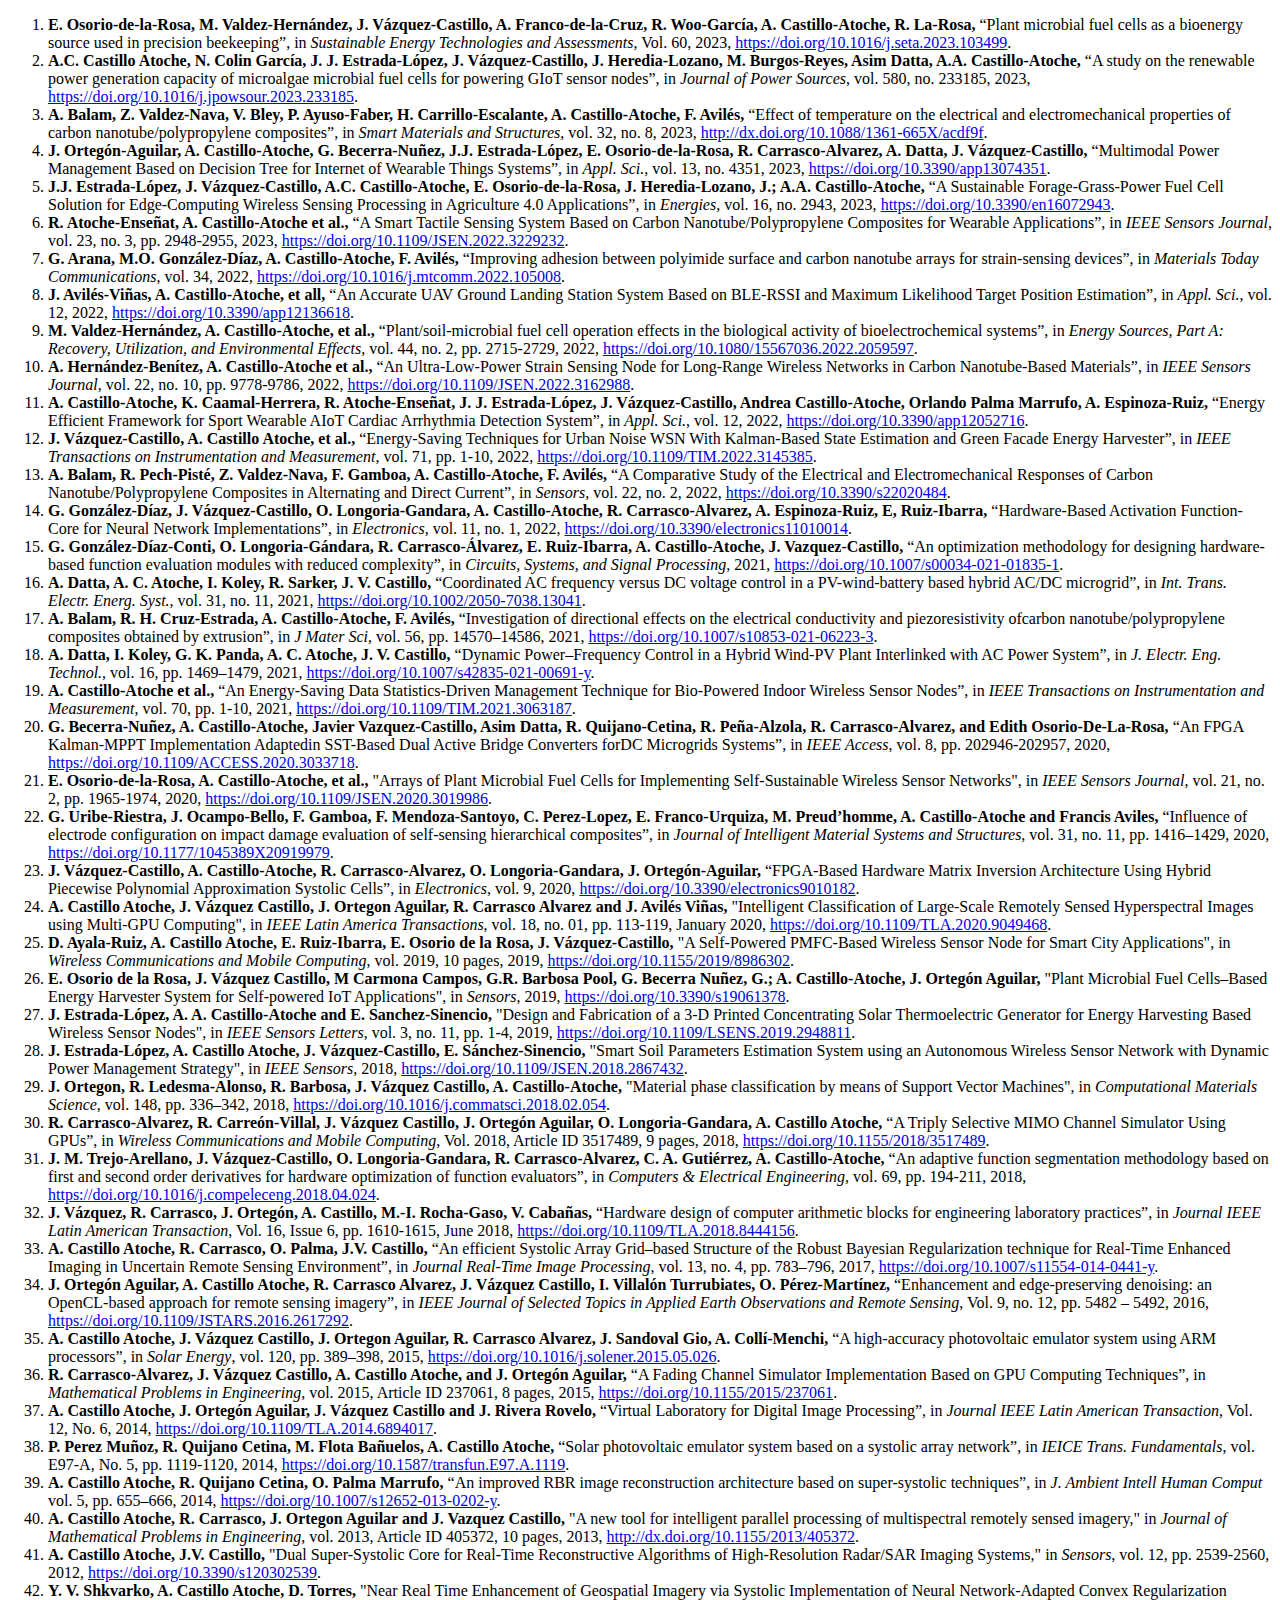
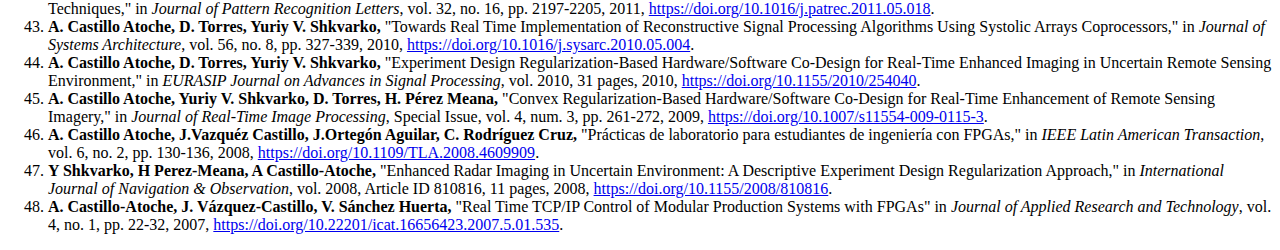
<file: Publicaciones/Publicaciones.html>
<!DOCTYPE html>
<html lang="en">
<head>
    <meta charset="UTF-8">
    <meta name="viewport" content="width=device-width, initial-scale=1.0">
    <title>Publicaciones</title>
</head>
<body>
    <ol >
        <li>
            <strong>E. Osorio-de-la-Rosa, M. Valdez-Hernández, J. Vázquez-Castillo, A. Franco-de-la-Cruz, R. Woo-García, A. Castillo-Atoche, R. La-Rosa,</strong>
            “Plant microbial fuel cells as a bioenergy source used in precision beekeeping”,
            in <em>Sustainable Energy Technologies and Assessments</em>, Vol. 60, 2023,
            <a href="https://doi.org/10.1016/j.seta.2023.103499" target="_blank" >https://doi.org/10.1016/j.seta.2023.103499</a>.
        </li>
        <li>
            <strong>A.C. Castillo Atoche, N. Colin García, J. J. Estrada-López, J. Vázquez-Castillo, J. Heredia-Lozano, M. Burgos-Reyes, Asim Datta, A.A. Castillo-Atoche,</strong>
            “A study on the renewable power generation capacity of microalgae microbial fuel cells for powering GIoT sensor nodes”,
            in <em>Journal of Power Sources</em>, vol. 580, no. 233185, 2023,
            <a href="https://doi.org/10.1016/j.jpowsour.2023.233185" target="_blank">https://doi.org/10.1016/j.jpowsour.2023.233185</a>.
        </li>
        <li>
            <strong>A. Balam, Z. Valdez-Nava, V. Bley, P. Ayuso-Faber, H. Carrillo-Escalante, A. Castillo-Atoche, F. Avilés,</strong>
            “Effect of temperature on the electrical and electromechanical properties of carbon nanotube/polypropylene composites”,
            in <em>Smart Materials and Structures</em>, vol. 32, no. 8, 2023,
            <a href="http://dx.doi.org/10.1088/1361-665X/acdf9f" target="_blank">http://dx.doi.org/10.1088/1361-665X/acdf9f</a>.
        </li>
        <li>
            <strong>J. Ortegón-Aguilar, A. Castillo-Atoche, G. Becerra-Nuñez, J.J. Estrada-López, E. Osorio-de-la-Rosa, R. Carrasco-Alvarez, A. Datta, J. Vázquez-Castillo,</strong>
            “Multimodal Power Management Based on Decision Tree for Internet of Wearable Things Systems”,
            in <em>Appl. Sci.</em>, vol. 13, no. 4351, 2023,
            <a href="https://doi.org/10.3390/app13074351" target="_blank">https://doi.org/10.3390/app13074351</a>.
        </li>
        <li>
            <strong>J.J. Estrada-López, J. Vázquez-Castillo, A.C. Castillo-Atoche, E. Osorio-de-la-Rosa, J. Heredia-Lozano, J.; A.A. Castillo-Atoche,</strong>
            “A Sustainable Forage-Grass-Power Fuel Cell Solution for Edge-Computing Wireless Sensing Processing in Agriculture 4.0 Applications”,
            in <em>Energies</em>, vol. 16, no. 2943, 2023,
            <a href="https://doi.org/10.3390/en16072943" target="_blank">https://doi.org/10.3390/en16072943</a>.
        </li>
        <li>
            <strong>R. Atoche-Enseñat, A. Castillo-Atoche et al.,</strong>
            “A Smart Tactile Sensing System Based on Carbon Nanotube/Polypropylene Composites for Wearable Applications”,
            in <em>IEEE Sensors Journal</em>, vol. 23, no. 3, pp. 2948-2955, 2023,
            <a href="https://doi.org/10.1109/JSEN.2022.3229232" target="_blank">https://doi.org/10.1109/JSEN.2022.3229232</a>.
        </li>
        <li>
            <strong>G. Arana, M.O. González-Díaz, A. Castillo-Atoche, F. Avilés,</strong>
            “Improving adhesion between polyimide surface and carbon nanotube arrays for strain-sensing devices”,
            in <em>Materials Today Communications</em>, vol. 34, 2022,
            <a href="https://doi.org/10.1016/j.mtcomm.2022.105008" target="_blank">https://doi.org/10.1016/j.mtcomm.2022.105008</a>.
        </li>
        <li>
            <strong>J. Avilés-Viñas, A. Castillo-Atoche, et all,</strong>
            “An Accurate UAV Ground Landing Station System Based on BLE-RSSI and Maximum Likelihood Target Position Estimation”,
            in <em>Appl. Sci.</em>, vol. 12, 2022,
            <a href="https://doi.org/10.3390/app12136618" target="_blank">https://doi.org/10.3390/app12136618</a>.
        </li>
        <li>
            <strong>M. Valdez-Hernández, A. Castillo-Atoche, et al.,</strong>
            “Plant/soil-microbial fuel cell operation effects in the biological activity of bioelectrochemical systems”,
            in <em>Energy Sources, Part A: Recovery, Utilization, and Environmental Effects</em>, vol. 44, no. 2, pp. 2715-2729, 2022,
            <a href="https://doi.org/10.1080/15567036.2022.2059597" target="_blank">https://doi.org/10.1080/15567036.2022.2059597</a>.
        </li>
        <li>
            <strong>A. Hernández-Benítez, A. Castillo-Atoche et al.,</strong>
            “An Ultra-Low-Power Strain Sensing Node for Long-Range Wireless Networks in Carbon Nanotube-Based Materials”,
            in <em>IEEE Sensors Journal</em>, vol. 22, no. 10, pp. 9778-9786, 2022,
            <a href="https://doi.org/10.1109/JSEN.2022.3162988" target="_blank">https://doi.org/10.1109/JSEN.2022.3162988</a>.
        </li>
        <li>
            <strong>A. Castillo-Atoche, K. Caamal-Herrera, R. Atoche-Enseñat, J. J. Estrada-López, J. Vázquez-Castillo, Andrea Castillo-Atoche, Orlando Palma Marrufo, A. Espinoza-Ruiz,</strong>
            “Energy Efficient Framework for Sport Wearable AIoT Cardiac Arrhythmia Detection System”,
            in <em>Appl. Sci.</em>, vol. 12, 2022,
            <a href="https://doi.org/10.3390/app12052716" target="_blank">https://doi.org/10.3390/app12052716</a>.
        </li>
        <li>
            <strong>J. Vázquez-Castillo, A. Castillo Atoche, et al.,</strong>
            “Energy-Saving Techniques for Urban Noise WSN With Kalman-Based State Estimation and Green Facade Energy Harvester”,
            in <em>IEEE Transactions on Instrumentation and Measurement</em>, vol. 71, pp. 1-10, 2022,
            <a href="https://doi.org/10.1109/TIM.2022.3145385" target="_blank">https://doi.org/10.1109/TIM.2022.3145385</a>.
        </li>
        <li>
            <strong>A. Balam, R. Pech-Pisté, Z. Valdez-Nava, F. Gamboa, A. Castillo-Atoche, F. Avilés,</strong>
            “A Comparative Study of the Electrical and Electromechanical Responses of Carbon Nanotube/Polypropylene Composites in Alternating and Direct Current”,
            in <em>Sensors</em>, vol. 22, no. 2, 2022,
            <a href="https://doi.org/10.3390/s22020484" target="_blank">https://doi.org/10.3390/s22020484</a>.
        </li>
        <li>
            <strong>G. González-Díaz, J. Vázquez-Castillo, O. Longoria-Gandara, A. Castillo-Atoche, R. Carrasco-Alvarez, A. Espinoza-Ruiz, E, Ruiz-Ibarra,</strong>
            “Hardware-Based Activation Function-Core for Neural Network Implementations”,
            in <em>Electronics</em>, vol. 11, no. 1, 2022,
            <a href="https://doi.org/10.3390/electronics11010014" target="_blank">https://doi.org/10.3390/electronics11010014</a>.
        </li>
        <li>
            <strong>G. González-Díaz-Conti, O. Longoria-Gándara, R. Carrasco-Álvarez, E. Ruiz-Ibarra, A. Castillo-Atoche, J. Vazquez-Castillo,</strong>
            “An optimization methodology for designing hardware-based function evaluation modules with reduced complexity”,
            in <em>Circuits, Systems, and Signal Processing</em>, 2021,
            <a href="https://doi.org/10.1007/s00034-021-01835-1" target="_blank">https://doi.org/10.1007/s00034-021-01835-1</a>.
        </li>
        <li>
            <strong>A. Datta, A. C. Atoche, I. Koley, R. Sarker, J. V. Castillo,</strong>
            “Coordinated AC frequency versus DC voltage control in a PV-wind-battery based hybrid AC/DC microgrid”,
            in <em>Int. Trans. Electr. Energ. Syst.</em>, vol. 31, no. 11, 2021,
            <a href="https://doi.org/10.1002/2050-7038.13041" target="_blank">https://doi.org/10.1002/2050-7038.13041</a>.
        </li>
        <li>
            <strong>A. Balam, R. H. Cruz-Estrada, A. Castillo-Atoche, F. Avilés,</strong>
            “Investigation of directional effects on the electrical conductivity and piezoresistivity ofcarbon nanotube/polypropylene composites obtained by extrusion”,
            in <em>J Mater Sci</em>, vol. 56, pp. 14570–14586, 2021,
            <a href="https://doi.org/10.1007/s10853-021-06223-3" target="_blank">https://doi.org/10.1007/s10853-021-06223-3</a>.
        </li>
        <li>
            <strong>A. Datta, I. Koley, G. K. Panda, A. C. Atoche, J. V. Castillo,</strong>
            “Dynamic Power–Frequency Control in a Hybrid Wind-PV Plant Interlinked with AC Power System”,
            in <em>J. Electr. Eng. Technol.</em>, vol. 16, pp. 1469–1479, 2021,
            <a href="https://doi.org/10.1007/s42835-021-00691-y" target="_blank">https://doi.org/10.1007/s42835-021-00691-y</a>.
        </li>
        <li>
            <strong>A. Castillo-Atoche et al.,</strong>
            “An Energy-Saving Data Statistics-Driven Management Technique for Bio-Powered Indoor Wireless Sensor Nodes”,
            in <em>IEEE Transactions on Instrumentation and Measurement</em>, vol. 70, pp. 1-10, 2021,
            <a href="https://doi.org/10.1109/TIM.2021.3063187" target="_blank">https://doi.org/10.1109/TIM.2021.3063187</a>.
        </li>
        <li>
            <strong>G. Becerra-Nuñez, A. Castillo-Atoche, Javier Vazquez-Castillo, Asim Datta, R. Quijano-Cetina, R. Peña-Alzola, R. Carrasco-Alvarez, and Edith Osorio-De-La-Rosa,</strong>
            “An FPGA Kalman-MPPT Implementation Adaptedin SST-Based Dual Active Bridge Converters forDC Microgrids Systems”,
            in <em>IEEE Access</em>, vol. 8, pp. 202946-202957, 2020,
            <a href="https://doi.org/10.1109/ACCESS.2020.3033718" target="_blank">https://doi.org/10.1109/ACCESS.2020.3033718</a>.
        </li>
        <li>
            <strong>E. Osorio-de-la-Rosa, A. Castillo-Atoche, et al.,</strong>
            "Arrays of Plant Microbial Fuel Cells for Implementing Self-Sustainable Wireless Sensor Networks",
            in <em>IEEE Sensors Journal</em>, vol. 21, no. 2, pp. 1965-1974, 2020,
            <a href="https://doi.org/10.1109/JSEN.2020.3019986" target="_blank">https://doi.org/10.1109/JSEN.2020.3019986</a>.
        </li>
        <li>
            <strong>G. Uribe-Riestra, J. Ocampo-Bello, F. Gamboa, F. Mendoza-Santoyo, C. Perez-Lopez, E. Franco-Urquiza, M. Preud’homme, A. Castillo-Atoche and Francis Aviles,</strong>
            “Influence of electrode configuration on impact damage evaluation of self-sensing hierarchical composites”,
            in <em>Journal of Intelligent Material Systems and Structures</em>, vol. 31, no. 11, pp. 1416–1429, 2020,
            <a href="https://doi.org/10.1177/1045389X20919979" target="_blank">https://doi.org/10.1177/1045389X20919979</a>.
        </li>
        <li>
            <strong>J. Vázquez-Castillo, A. Castillo-Atoche, R. Carrasco-Alvarez, O. Longoria-Gandara, J. Ortegón-Aguilar,</strong>
            “FPGA-Based Hardware Matrix Inversion Architecture Using Hybrid Piecewise Polynomial Approximation Systolic Cells”,
            in <em>Electronics</em>, vol. 9, 2020,
            <a href="https://doi.org/10.3390/electronics9010182" target="_blank">https://doi.org/10.3390/electronics9010182</a>.
        </li>
        <li>
            <strong>A. Castillo Atoche, J. Vázquez Castillo, J. Ortegon Aguilar, R. Carrasco Alvarez and J. Avilés Viñas,</strong>
            "Intelligent Classification of Large-Scale Remotely Sensed Hyperspectral Images using Multi-GPU Computing",
            in <em>IEEE Latin America Transactions</em>, vol. 18, no. 01, pp. 113-119, January 2020,
            <a href="https://doi.org/10.1109/TLA.2020.9049468" target="_blank">https://doi.org/10.1109/TLA.2020.9049468</a>.
        </li>
        <li>
            <strong>D. Ayala-Ruiz, A. Castillo Atoche, E. Ruiz-Ibarra, E. Osorio de la Rosa, J. Vázquez-Castillo,</strong>
            "A Self-Powered PMFC-Based Wireless Sensor Node for Smart City Applications",
            in <em>Wireless Communications and Mobile Computing</em>, vol. 2019, 10 pages, 2019,
            <a href="https://doi.org/10.1155/2019/8986302" target="_blank">https://doi.org/10.1155/2019/8986302</a>.
        </li>
        <li>
            <strong>E. Osorio de la Rosa, J. Vázquez Castillo, M Carmona Campos, G.R. Barbosa Pool, G. Becerra Nuñez, G.; A. Castillo-Atoche, J. Ortegón Aguilar,</strong>
            "Plant Microbial Fuel Cells–Based Energy Harvester System for Self-powered IoT Applications",
            in <em>Sensors</em>, 2019,
            <a href="https://doi.org/10.3390/s19061378" target="_blank">https://doi.org/10.3390/s19061378</a>.
        </li>
        <li>
            <strong>J. Estrada-López, A. A. Castillo-Atoche and E. Sanchez-Sinencio,</strong>
            "Design and Fabrication of a 3-D Printed Concentrating Solar Thermoelectric Generator for Energy Harvesting Based Wireless Sensor Nodes",
            in <em>IEEE Sensors Letters</em>, vol. 3, no. 11, pp. 1-4, 2019,
            <a href="https://doi.org/10.1109/LSENS.2019.2948811" target="_blank">https://doi.org/10.1109/LSENS.2019.2948811</a>.
        </li>
        <li>
            <strong>J. Estrada-López, A. Castillo Atoche, J. Vázquez-Castillo, E. Sánchez-Sinencio,</strong>
            "Smart Soil Parameters Estimation System using an Autonomous Wireless Sensor Network with Dynamic Power Management Strategy",
            in <em>IEEE Sensors</em>, 2018,
            <a href="https://doi.org/10.1109/JSEN.2018.2867432" target="_blank">https://doi.org/10.1109/JSEN.2018.2867432</a>.
        </li>    
        <li>
            <strong>J. Ortegon, R. Ledesma-Alonso, R. Barbosa, J. Vázquez Castillo, A. Castillo-Atoche,</strong>
            "Material phase classification by means of Support Vector Machines",
            in <em>Computational Materials Science</em>, vol. 148, pp. 336–342, 2018,
            <a href="https://doi.org/10.1016/j.commatsci.2018.02.054" target="_blank">https://doi.org/10.1016/j.commatsci.2018.02.054</a>.
        </li>
        <li>
            <strong>R. Carrasco-Alvarez, R. Carreón-Villal, J. Vázquez Castillo, J. Ortegón Aguilar, O. Longoria-Gandara, A. Castillo Atoche,</strong>
            “A Triply Selective MIMO Channel Simulator Using GPUs”,
            in <em>Wireless Communications and Mobile Computing</em>, Vol. 2018, Article ID 3517489, 9 pages, 2018,
            <a href="https://doi.org/10.1155/2018/3517489" target="_blank">https://doi.org/10.1155/2018/3517489</a>.
        </li>
        <li>
            <strong>J. M. Trejo-Arellano, J. Vázquez-Castillo, O. Longoria-Gandara, R. Carrasco-Alvarez, C. A. Gutiérrez, A. Castillo-Atoche,</strong>
            “An adaptive function segmentation methodology based on first and second order derivatives for hardware optimization of function evaluators”,
            in <em>Computers & Electrical Engineering</em>, vol. 69, pp. 194-211, 2018,
            <a href="https://doi.org/10.1016/j.compeleceng.2018.04.024" target="_blank">https://doi.org/10.1016/j.compeleceng.2018.04.024</a>.
        </li>
        <li>
            <strong>J. Vázquez, R. Carrasco, J. Ortegón, A. Castillo, M.-I. Rocha-Gaso, V. Cabañas,</strong>
            “Hardware design of computer arithmetic blocks for engineering laboratory practices”,
            in <em>Journal IEEE Latin American Transaction</em>, Vol. 16, Issue 6, pp. 1610-1615, June 2018,
            <a href="https://doi.org/10.1109/TLA.2018.8444156" target="_blank">https://doi.org/10.1109/TLA.2018.8444156</a>.
        </li>
        <li>
            <strong>A. Castillo Atoche, R. Carrasco, O. Palma, J.V. Castillo,</strong>
            “An efficient Systolic Array Grid–based Structure of the Robust Bayesian Regularization technique for Real-Time Enhanced Imaging in Uncertain Remote Sensing Environment”,
            in <em>Journal Real-Time Image Processing</em>, vol. 13, no. 4, pp. 783–796, 2017,
            <a href="https://doi.org/10.1007/s11554-014-0441-y" target="_blank">https://doi.org/10.1007/s11554-014-0441-y</a>.
        </li>
        <li>
            <strong>J. Ortegón Aguilar, A. Castillo Atoche, R. Carrasco Alvarez, J. Vázquez Castillo, I. Villalón Turrubiates, O. Pérez-Martínez,</strong>
            “Enhancement and edge-preserving denoising: an OpenCL-based approach for remote sensing imagery”,
            in <em>IEEE Journal of Selected Topics in Applied Earth Observations and Remote Sensing</em>, Vol. 9, no. 12, pp. 5482 – 5492, 2016,
            <a href="https://doi.org/10.1109/JSTARS.2016.2617292" target="_blank">https://doi.org/10.1109/JSTARS.2016.2617292</a>.
        </li>
        <li>
            <strong>A. Castillo Atoche, J. Vázquez Castillo, J. Ortegon Aguilar, R. Carrasco Alvarez, J. Sandoval Gio, A. Collí-Menchi,</strong>
            “A high-accuracy photovoltaic emulator system using ARM processors”,
            in <em>Solar Energy</em>, vol. 120, pp. 389–398, 2015,
            <a href="https://doi.org/10.1016/j.solener.2015.05.026" target="_blank">https://doi.org/10.1016/j.solener.2015.05.026</a>.
        </li>
        <li>
            <strong>R. Carrasco-Alvarez, J. Vázquez Castillo, A. Castillo Atoche, and J. Ortegón Aguilar,</strong>
            “A Fading Channel Simulator Implementation Based on GPU Computing Techniques”,
            in <em>Mathematical Problems in Engineering</em>, vol. 2015, Article ID 237061, 8 pages, 2015,
            <a href="https://doi.org/10.1155/2015/237061" target="_blank">https://doi.org/10.1155/2015/237061</a>.
        </li>
        <li>
            <strong>A. Castillo Atoche, J. Ortegón Aguilar, J. Vázquez Castillo and J. Rivera Rovelo,</strong>
            “Virtual Laboratory for Digital Image Processing”,
            in <em>Journal IEEE Latin American Transaction</em>, Vol. 12, No. 6, 2014,
            <a href="https://doi.org/10.1109/TLA.2014.6894017" target="_blank">https://doi.org/10.1109/TLA.2014.6894017</a>.
        </li>
        <li>
            <strong>P. Perez Muñoz, R. Quijano Cetina, M. Flota Bañuelos, A. Castillo Atoche,</strong>
            “Solar photovoltaic emulator system based on a systolic array network”,
            in <em>IEICE Trans. Fundamentals</em>, vol. E97-A, No. 5, pp. 1119-1120, 2014,
            <a href="https://doi.org/10.1587/transfun.E97.A.1119" target="_blank">https://doi.org/10.1587/transfun.E97.A.1119</a>.
        </li>
        <li>
            <strong>A. Castillo Atoche, R. Quijano Cetina, O. Palma Marrufo,</strong>
            “An improved RBR image reconstruction architecture based on super-systolic techniques”,
            in <em>J. Ambient Intell Human Comput</em> vol. 5, pp. 655–666, 2014,
            <a href="https://doi.org/10.1007/s12652-013-0202-y" target="_blank">https://doi.org/10.1007/s12652-013-0202-y</a>.
        </li>
        <li>
        <strong>A. Castillo Atoche, R. Carrasco, J. Ortegon Aguilar and J. Vazquez Castillo,</strong>
        "A new tool for intelligent parallel processing of multispectral remotely sensed imagery," 
        in <em>Journal of Mathematical Problems in Engineering</em>, vol. 2013, Article ID 405372, 10 pages, 2013,
        <a href="http://dx.doi.org/10.1155/2013/405372" target="_blank">http://dx.doi.org/10.1155/2013/405372</a>.
        </li>
        <li>
            <strong>A. Castillo Atoche, J.V. Castillo,</strong>
            "Dual Super-Systolic Core for Real-Time Reconstructive Algorithms of High-Resolution Radar/SAR Imaging Systems,"
            in <em>Sensors</em>, vol. 12, pp. 2539-2560, 2012,
            <a href="https://doi.org/10.3390/s120302539" target="_blank">https://doi.org/10.3390/s120302539</a>.
        </li>
        <li>
            <strong>Y. V. Shkvarko, A. Castillo Atoche, D. Torres,</strong>
            "Near Real Time Enhancement of Geospatial Imagery via Systolic Implementation of Neural Network-Adapted Convex Regularization Techniques," 
            in <em>Journal of Pattern Recognition Letters</em>, vol. 32, no. 16, pp. 2197-2205, 2011,
            <a href="https://doi.org/10.1016/j.patrec.2011.05.018" target="_blank">https://doi.org/10.1016/j.patrec.2011.05.018</a>.
        </li>
        <li>
            <strong>A. Castillo Atoche, D. Torres, Yuriy V. Shkvarko,</strong>
            "Towards Real Time Implementation of Reconstructive Signal Processing Algorithms Using Systolic Arrays Coprocessors,"
            in <em>Journal of Systems Architecture</em>, vol. 56, no. 8, pp. 327-339, 2010,
            <a href="https://doi.org/10.1016/j.sysarc.2010.05.004" target="_blank">https://doi.org/10.1016/j.sysarc.2010.05.004</a>.
        </li>
        <li>
            <strong>A. Castillo Atoche, D. Torres, Yuriy V. Shkvarko,</strong>
            "Experiment Design Regularization-Based Hardware/Software Co-Design for Real-Time Enhanced Imaging in Uncertain Remote Sensing Environment,"
            in <em>EURASIP Journal on Advances in Signal Processing</em>, vol. 2010, 31 pages, 2010,
            <a href="https://doi.org/10.1155/2010/254040" target="_blank">https://doi.org/10.1155/2010/254040</a>.
        </li>
        <li>
            <strong>A. Castillo Atoche, Yuriy V. Shkvarko, D. Torres, H. Pérez Meana,</strong>
            "Convex Regularization-Based Hardware/Software Co-Design for Real-Time Enhancement of Remote Sensing Imagery," 
            in <em>Journal of Real-Time Image Processing</em>, Special Issue, vol. 4, num. 3, pp. 261-272, 2009,
            <a href="https://doi.org/10.1007/s11554-009-0115-3" target="_blank">https://doi.org/10.1007/s11554-009-0115-3</a>.
        </li>
        <li>
            <strong>A. Castillo Atoche, J.Vazquéz Castillo, J.Ortegón Aguilar, C. Rodríguez Cruz,</strong>
            "Prácticas de laboratorio para estudiantes de ingeniería con FPGAs," 
            in <em>IEEE Latin American Transaction</em>, vol. 6, no. 2, pp. 130-136, 2008,
            <a href="https://doi.org/10.1109/TLA.2008.4609909" target="_blank">https://doi.org/10.1109/TLA.2008.4609909</a>.
        </li>
        <li>
            <strong>Y Shkvarko, H Perez-Meana, A Castillo-Atoche,</strong>
            "Enhanced Radar Imaging in Uncertain Environment: A Descriptive Experiment Design Regularization Approach," 
            in <em>International Journal of Navigation & Observation</em>, vol. 2008, Article ID 810816, 11 pages, 2008,
            <a href="https://doi.org/10.1155/2008/810816" target="_blank">https://doi.org/10.1155/2008/810816</a>.
        </li>
        <li>
            <strong>A. Castillo-Atoche, J. Vázquez-Castillo, V. Sánchez Huerta,</strong>
            "Real Time TCP/IP Control of Modular Production Systems with FPGAs" 
            in <em>Journal of Applied Research and Technology</em>, vol. 4, no. 1, pp. 22-32, 2007,
            <a href="https://doi.org/10.22201/icat.16656423.2007.5.01.535" target="_blank">https://doi.org/10.22201/icat.16656423.2007.5.01.535</a>.
        </li>
    </ol>
</body>
</html>
</file>
<file: CSS/estilos.css>
@font-face {
    font-family: "Judson-Bold";
    src: url("../Fuentes/Judson-Bold.ttf") format("truetype");
}

body {
    font-size: 1.2vw;
    margin: 0;
    background-color: #f0f0f0;
    font-family: Arial, sans-serif;
    display: flex;
    flex-direction: column;
    min-height: 100vh;
}

/*----Se usan en todas las secciones que se mencionan-----*/
#header-container, #header-text , #sub-menu-container, #sub-menu-container a, .arrow  {
    align-items: center;
    justify-content: center;
}
/*------------------------------------------------Menu de opciones general------------------------------------------------*/
#header-container {
    position: fixed;
    top: 0; left: 0;
    height: 10vw;
    width: 100%;
    display: flex;
    justify-content: space-between;
    background-color: white;
    z-index: 1; 
}

/*---Tienen en comun las imágenes de UADY e INTEL---*/
#header-image1, #header-image2 {
    width: auto;
    object-fit: cover;
}

#header-image1 {
    padding: 2vw;
    height: 8vw;
}

#header-image2 {
    height: 10vw;
}

#sub-menu-container {
    height: 5vw;
    display: flex;
    gap: 2.5vw;
    margin-right: 2.5vw;
}

#sub-menu-container a {
    height: 0.4vw;
    color: white;
    text-decoration: none;
    padding: 2vw;
    display: flex;
    flex-direction: column;
    border-radius: 1.5vw;
    white-space: pre-wrap;
    font-weight: bold;
}

#sub-menu-container a:hover, #sub-menu-container a:nth-child(odd), #sub-menu-container a:nth-child(even) {
    background-color:  #00264e;
}
/*----------------------------------------------------------------------------------------------------------------------------------*/

/*-----------------------------------------------------Carrusel de imagenes---------------------------------------------------------*/
#image-container {
    position: relative;
    object-fit: cover;
    width: auto; height: auto;
    overflow: hidden;
    margin: 0; /* Ajuste del margen aquí */
}

#image-slider {
    display: flex;
    transition: transform 0.5s cubic-bezier(0.77, 0, 0.175, 1);
}

.image {
    flex: auto; height: auto;
    width: 100vw;
    object-fit: cover;
    opacity: 0;
    transition: opacity 0.5s ease-in-out;
}

.image:nth-child(1) {
    opacity: 1;
}

#indicators-container {
    position: absolute;
    bottom: .2vw;
    left: 50%;
    transform: translateX(-50%);
    display: flex;
}

.indicator {
    width: 1vw; height: 1vw;
    border-radius: 50%;
    background-color: #ccc;
    margin: 0 1vw;
    cursor: pointer;
}

.indicator.active {
    background-color: #35353a;
}

.arrow-container {
    position: absolute;
    top: 50%;
    transform: translateY(-50%);
    width: 100%;
    display: flex;
    justify-content: space-between;
}

.arrow-container img {
    width: 2vw;
    height: auto;
}

.arrow {
    background-color: rgba(255, 255, 255, 0.9);
    border-radius: 100%;
    margin: 0 1vw; /* Ajuste del margen aquí */
    cursor: pointer;
    display: flex;
    color: white;
}
/*------------------------------------------------------------------------------------------------------------------------------*/

#header-text {
    font-family: "Judson-Bold", cursive, sans-serif;
    background-color: rgba(213, 159, 0, 1);
    height: 5vw;
    display: flex;
    font-size: 2.5vw;
}
/*-----------------------------------------Descripción, imagen y noticias------------------------------------------------------*/
#Titulos{
    text-align: center;
}

#Texto-descriptivo {
    column-count: 3;
    column-gap: 2.5vw; 
    max-width: 90vw;
    margin: auto;
    border-radius: 1.5vw;
    color: white;
    text-align: justify;
    padding: 0;
    display: flex;
    align-items: center;
    justify-content: space-between; /* Distribuir el espacio entre los elementos */
}

#Texto-izquierda {
    border-radius: 1vw;
    padding: 0 1.5vw;
    color: black;
    background-color: #ffffff;
    width: 35vw;
    align-self: stretch;
}

#Texto-centro img {
    width: 25vw;
}

#Texto-derecha {
    padding: 0 1.5vw 0 0;
    border-radius: 1vw;
    background-color: #00264e;
    border: .5vw solid #00264e;
    overflow-y: auto; /* Agrega barra de desplazamiento vertical si es necesario */
    max-height: 25vw; /* Define la altura máxima deseada */
    width: 30vw;
    align-self: stretch;
}

#Texto-derecha li {
    line-height: 1.5; /* Ajusta el espacio vertical entre líneas */
    padding-right: none; /* Ajusta el espacio antes del punto */
}

#titulo-noticias {
    background-color: #00264e; /* Color de fondo para resaltar el título */
    position: sticky; /* Hace que el título se quede pegado al desplazarse */
    top: 0; /* Posiciona el título en la parte superior del contenedor */
    padding: 0.5vw;
    text-align: center;
}
/*------------------------------------------------------------------------------------------------------------------------------*/

/*-----------------------------------------------Video y descripción------------------------------------------------------------*/
.Texto-Video {
    align-items: center;
    justify-content: center;
    display: flex;
    justify-content: space-between;
    width: 90vw;
    text-align: justify;
    background-color: white;
    color: black;
    font-size: 1.2vw;
    margin: 0 auto;
    padding: 1vw;
    border-radius: 1vw;
}

.header-Actividad {
    font-family: "Judson-Bold", cursive, sans-serif;
    color: white;
    background-color: #00264e;
    height: auto;
    width: 75vw;
    display: flex;
    font-size: 2.5vw;
    margin: auto;
    border-radius: 1vw;
    padding: 0.5vw;
    text-align: center;
    justify-content: center;
}
/*--------------------------Una columna--------------------------------*/
#videoPersonalizado2 {
    margin: auto;
    width: 60vw;
    display: flex;
    justify-content: center;
    align-items: center;
    background-color: white;
    padding: 1vw 16vw;
    border-bottom-right-radius: 1vw;
    border-bottom-left-radius: 1vw;
}

/*--------------------------Dos columnas--------------------------------*/
.column {
    width: 30vw;
    padding: 1vw, 2vw;
}

.video-container {
    text-align: center;
    width: 40%;
    padding: 1vw, 2vw;
    margin: auto;
}

#videoPersonalizado1 {
    margin: 0 auto;
    max-width: 100%;
    height: auto;
}

#ImageGruop img {
    width: 55vw;
    height: 100%;
}

/*-------------------------Tres columnas----------------------------------*/

.column3 {
    width: 25vw;
    padding: 1vw;
}

.ImagenActividad3 img {
    width: 20vw;
}

.pdf-content3 {
    margin: 0;
    width: 40vw;
}

/*----------------------------------------------------------------------------------------------------------------------------*/

/*-------------------------------------------------Líneas de investigación----------------------------------------------------*/
.header-Proyecto {
    font-family: "Judson-Bold", cursive, sans-serif;
    color: white;
    background-color: #00264e;
    height: auto;
    width: 75vw;
    display: flex;
    font-size: 2.5vw;
    margin: auto;
    border-radius: 1vw;
    padding: 0.5vw;
    text-align: center;
    justify-content: center;
}

.Texto-Foto {
    align-items: center;
    justify-content: center;
    display: flex;
    justify-content: space-between;
    width: 87vw;
    text-align: justify;
    background-color: white;
    color: black;
    font-size: 1.2vw;
    margin: 0 auto;
    padding: 1.5vw;
    border-radius: 1vw;
}

.Image-Linea img {
    width: 35vw;
    height: 100%;
}

.Texto-Linea {
    width: 50vw;
    padding: 2vw;
}

#Bottom-FPGA{
    background-color: black;
    color: white;
    border-radius: 1vw;
    max-width: 25vw;
    text-align: center;
    margin: auto;
    padding: 1vw;
    font-size: 1.5vw;
}
/*----------------------------------------------------------------------------------------------------------------------------*/


/*-------------------------------------------------Grupo de trabajo-----------------------------------------------------------*/
#contenedor-personas-GrupoTrabajo {
    padding: 2vw;
    max-width: 66vw;
    margin: auto;
    display: flex;
    flex-wrap: wrap;
    gap: 2vw;
    justify-content: center; /* Centra los elementos horizontalmente */
    background-color: white;
    border-radius: 1vw;
}

.persona-GrupoTrabajo {
    width: 17vw;
    padding: 1vw;
    background-color: rgba(213, 159, 0, 1);
    box-shadow: 0 0 1vw rgba(0, 0, 0, 0.1);
    cursor: pointer;
    transition: transform 0.3s ease-in-out;
    border-radius: 1vw;
}

.persona-GrupoTrabajo:hover {
    transform: scale(1.05);
}

.persona-GrupoTrabajo img {
    width: 100%;
    height: auto;
    border-radius: .5vw;
}

.persona-GrupoTrabajo p {
    margin-top: 1vw;
    text-align: center;
    font-weight: bold;
}
  
#header-text-GrupoTrabajo {
    max-width: 70vw;
    color: white;
    margin: auto;
    border-radius: 1.5vw;
    font-family: "Judson-Bold", cursive, sans-serif;
    background-color: #00264e;
    height: 5vw;
    display: flex;
    font-size: 2.5vw;
    align-items: center;
    justify-content: center;
    min-width: 70vw;
}
/*----------------------------------------------------------------------------------------------------------------------------*/


/*--------------------------------------------------Publicaciones-------------------------------------------------------------*/
#Publicaciones, #Capitulos {
    border: 0.05vw solid #ccc; /* Borde de 1 píxel de color gris claro */
    padding: 0.5vw; /* Margen interno de 10 píxeles */
    margin-bottom: 1vw; /* Margen inferior de 20 píxeles para separar los bloques */
}

li {
    margin-bottom: .5vw; /* Ajusta el valor según el espacio que desees entre elementos */
  }

#contenidoLista {
    text-align: justify;
}

#Publicaciones-Capitulos{
    max-width: 70vw;
    margin: auto;
    text-align: justify;
    background-color: whitesmoke;
    padding: 1.5vw;
    list-style-type: none;
    text-decoration: none;
}

/*----------------------------------------------------Contacto----------------------------------------------------------------*/
#Plantilla-Contacto{
    max-width: 70vw;
    background-color: white;
    text-align: center;
    align-items: center;
    margin: auto;
}

#Texto-Contacto{
    max-width: 42vw;
    text-align: justify;
    margin: auto;
    color: black;
    padding: 5vw;
}

#ubicacion {
    border: 0;
    width: 40vw;
    height: 27.5vw;
    margin: auto;
    align-items: center;
    justify-content: center;

}
/*----------------------------------------------------------------------------------------------------------------------------*/

/*--------------------------------------------------Pie de página-------------------------------------------------------------*/
footer {
    display: flex;
    background-color: #00264e;
    color: rgba(213, 159, 0, 1);
    text-decoration: none;
    margin-top: auto;
  }
  
.enlace {
    flex-grow: 1;
    padding: 1.5vw;
    text-align: center;
    cursor: pointer;
    transition: background-color 0.3s ease;
    text-decoration: none;
    color: rgba(213, 159, 0, 1);
}

.enlace:hover{
    background-color: black;
}

  /*----------------------------------------------------------------------------------------------------------------------------*/
</file>
<file: GrupoTrabajo/CSS/estilos.css>
@font-face {
    font-family: "Judson-Bold";
    src: url("../Fuentes/Judson-Bold.ttf") format("truetype");
}

body {
    font-size: 1.2vw;
    margin: 0;
    background-color: #f0f0f0;
    font-family: Arial, sans-serif;
    display: flex;
    flex-direction: column;
    min-height: 100vh;
}
/*-------------------------------------------------Grupo de trabajo-----------------------------------------------------------*/
#header-text {
    max-width: 70vw;
    font-family: "Judson-Bold", cursive, sans-serif;
    background-color: rgba(213, 159, 0, 1);
    height: 5vw;
    display: flex;
    font-size: 2.5vw;
    text-align: center;
    align-items: center;
    justify-content: center;
    margin: auto;
    border-radius: .5vw;
}

#Texto-Informativo{
    justify-content: space-between;
    display: flex;
    max-width: 62vw;
    margin: auto;
    padding: 2vw;
    background-color: white;
    color: black;
    text-align: justify;
    align-items: center;
    border-top-left-radius: 1vw;
    border-top-right-radius: 1vw;
}

.Contenedor-Imagen img {
    width: 20vw;
    height: auto;
    padding: 1vw;
}

#Parrafos {
    padding: 2vw;
    max-width: 62vw;
    margin: 0 auto;
    text-align: justify;
    background-color: white;
}

#Lineas {
    border-top: .35vw solid black;
    margin: 0;
}

#Biografía {
    padding: 2vw;
    max-width: 62vw;
    margin: 0 auto;
    text-align: justify;
    background-color: white;
    border-bottom-left-radius: 1vw;
    border-bottom-right-radius: 1vw;
}
  /*----------------------------------------------------------------------------------------------------------------------------*/


  /*--------------------------------------------------Pie de página-------------------------------------------------------------*/
footer {
    position: relative;
    bottom: 0;
    display: flex;
    background-color: #00264e;
    color: rgba(213, 159, 0, 1);
    text-decoration: none;
    margin-top: auto;
  }
  
  .enlace {
    flex-grow: 1;
    padding: 2vw;
    text-align: center;
    cursor: pointer;
    transition: background-color 0.3s ease;
    text-decoration: none;
    color: rgba(213, 159, 0, 1);
  }

  .enlace:hover{
    background-color: black;
  }
  /*----------------------------------------------------------------------------------------------------------------------------*/
</file>
